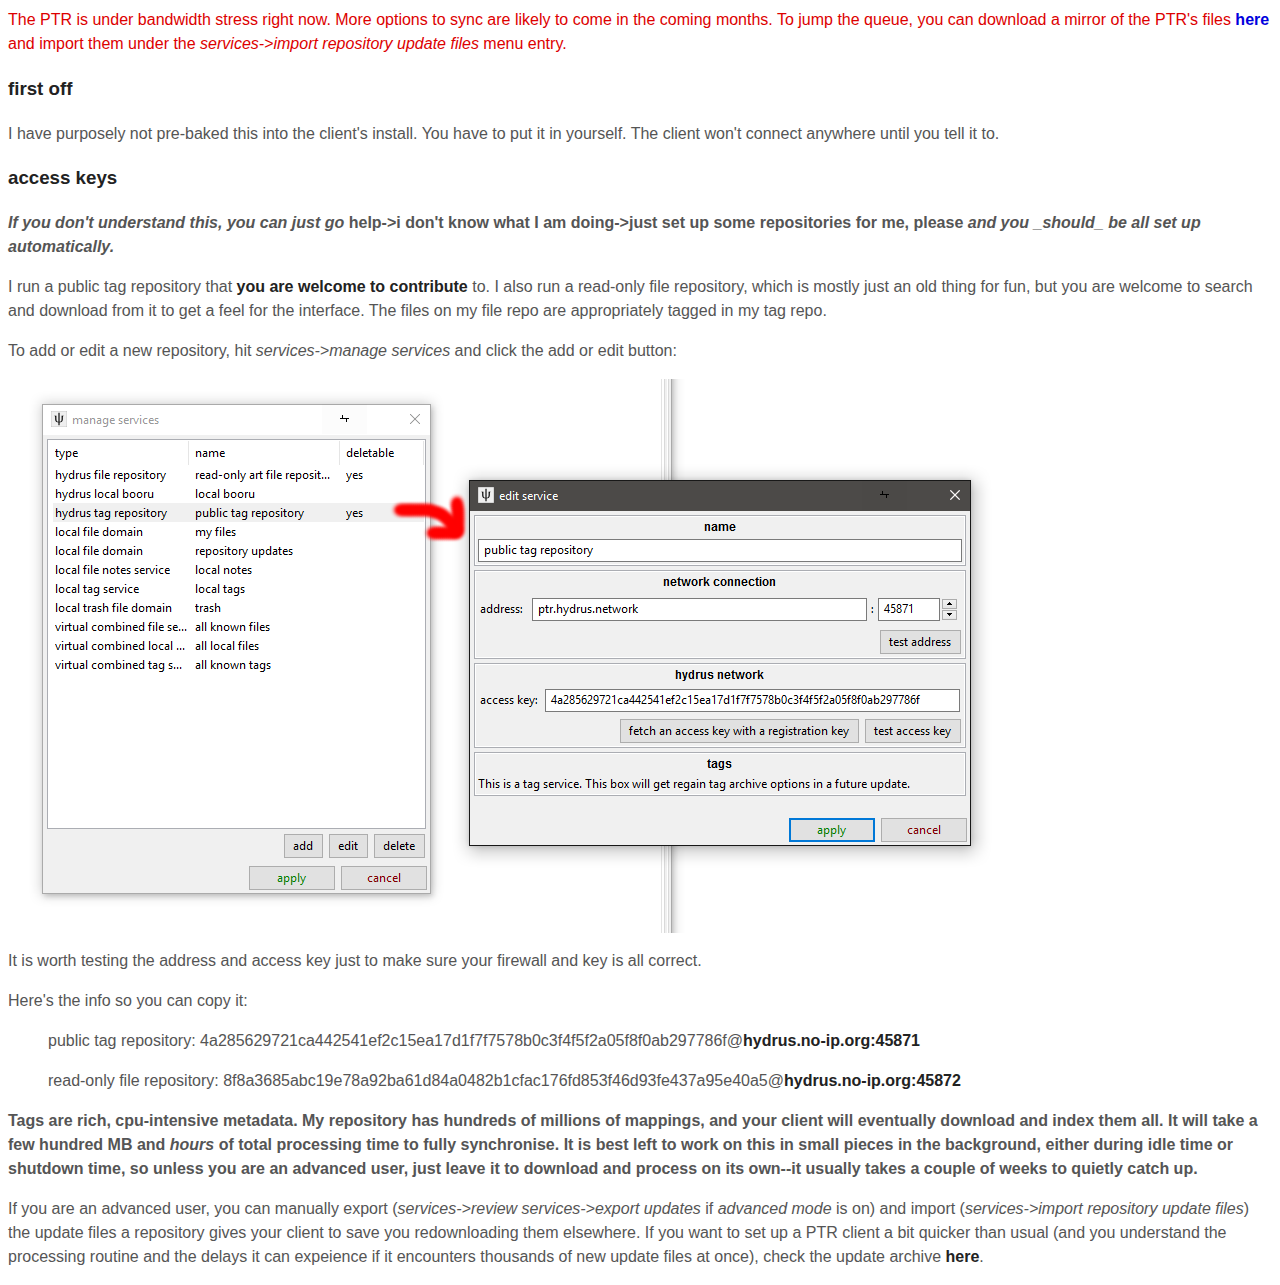
<file: help/access_keys.html>
<html>
	<head>
		<title>access keys</title>
		<link href="hydrus.ico" rel="shortcut icon" />
		<link href="style.css" rel="stylesheet" type="text/css" />
	</head>
	<body>
		<div class="content">
			<p class="warning">The PTR is under bandwidth stress right now. More options to sync are likely to come in the coming months. To jump the queue, you can download a mirror of the PTR's files <a href="https://cuddlebear92.github.io/Quicksync/#two">here</a> and import them under the <i>services->import repository update files</i> menu entry.</p>
			<h3>first off</h3>
			<p>I have purposely not pre-baked this into the client's install. You have to put it in yourself. The client won't connect anywhere until you tell it to.</p>
			<h3>access keys</h3>
			<p><b><i>If you don't understand this, you can just go </i>help->i don't know what I am doing->just set up some repositories for me, please<i> and you _should_ be all set up automatically.</i></b></p>
			<p>I run a public tag repository that <a href="tagging_schema.html">you are welcome to contribute</a> to. I also run a read-only file repository, which is mostly just an old thing for fun, but you are welcome to search and download from it to get a feel for the interface. The files on my file repo are appropriately tagged in my tag repo.</p>
			<p>To add or edit a new repository, hit <i>services->manage services</i> and click the add or edit button:</p>
			<p><img src="edit_repos_public_tag_repo.png" /></p>
			<p>It is worth testing the address and access key just to make sure your firewall and key is all correct.</p>
			<p>Here's the info so you can copy it:</p>
			<ul>
				<li>public tag repository: 4a285629721ca442541ef2c15ea17d1f7f7578b0c3f4f5f2a05f8f0ab297786f@<a href="https://hydrus.no-ip.org:45871">hydrus.no-ip.org:45871</a></li>
				<li>read-only file repository: 8f8a3685abc19e78a92ba61d84a0482b1cfac176fd853f46d93fe437a95e40a5@<a href="https://hydrus.no-ip.org:45872">hydrus.no-ip.org:45872</a></li>
			</ul>
			<p><b>Tags are rich, cpu-intensive metadata. My repository has hundreds of millions of mappings, and your client will eventually download and index them all. It will take a few hundred MB and <i>hours</i> of total processing time to fully synchronise. It is best left to work on this in small pieces in the background, either during idle time or shutdown time, so unless you are an advanced user, just leave it to download and process on its own--it usually takes a couple of weeks to quietly catch up.</b></p>
			<p>If you are an advanced user, you can manually export (<i>services->review services->export updates</i> if <i>advanced mode</i> is on) and import (<i>services->import repository update files</i>) the update files a repository gives your client to save you redownloading them elsewhere. If you want to set up a PTR client a bit quicker than usual (and you understand the processing routine and the delays it can expeience if it encounters thousands of new update files at once), check the update archive <a href="https://cuddlebear92.github.io/Quicksync/">here</a>.</p>
		</div>
	</body>
</html>
</file>
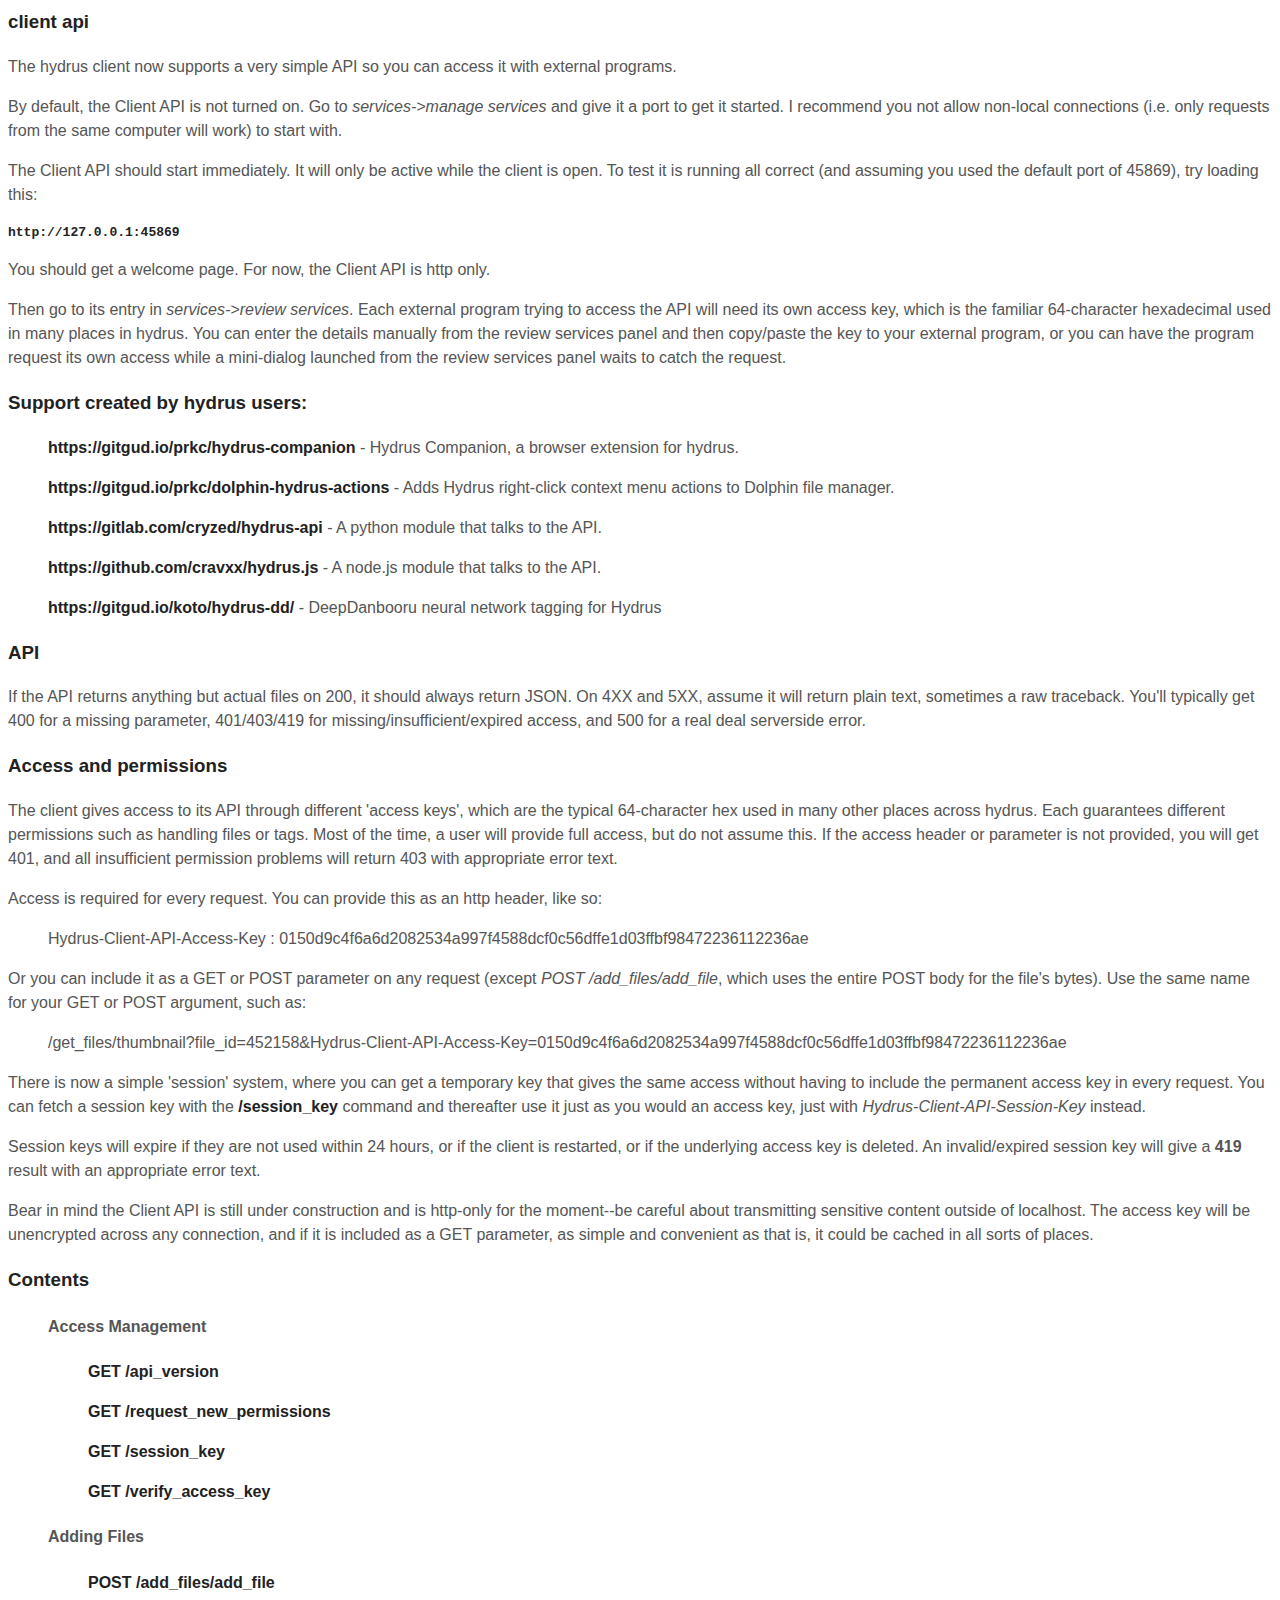
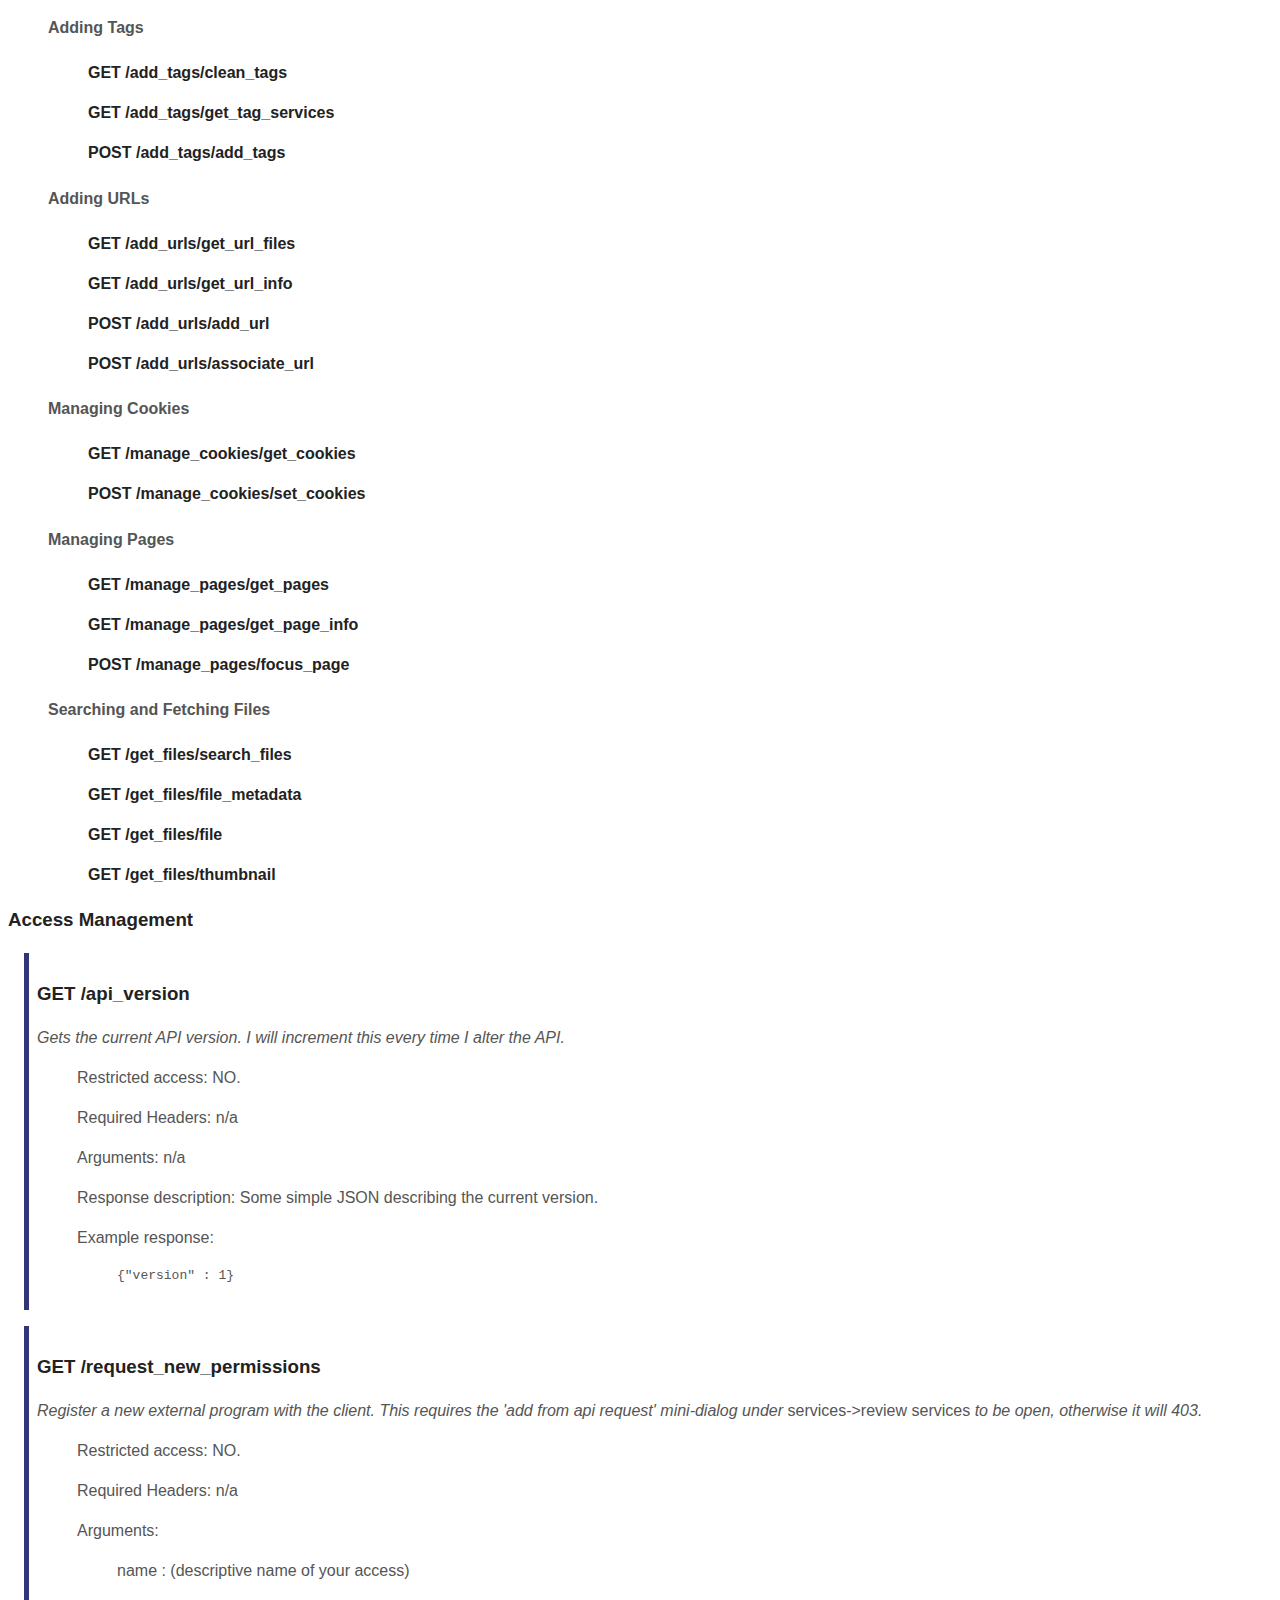
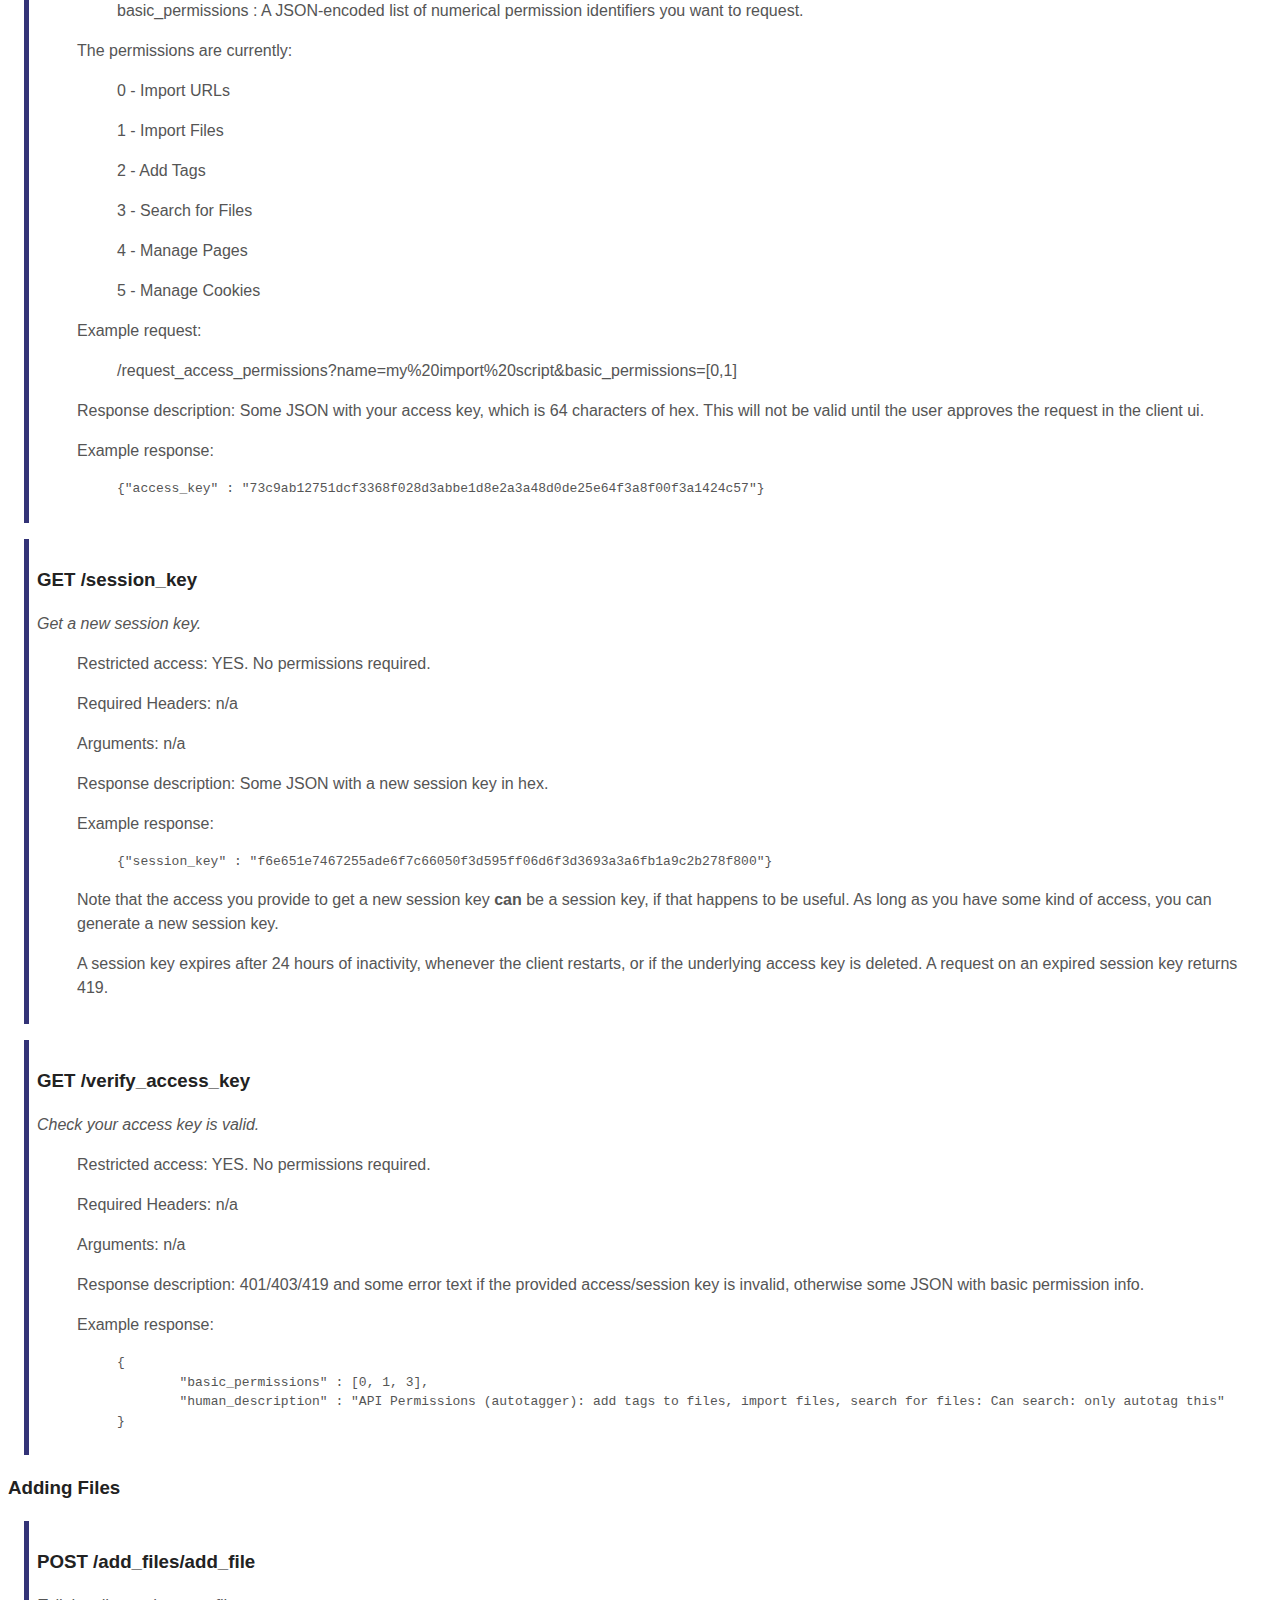
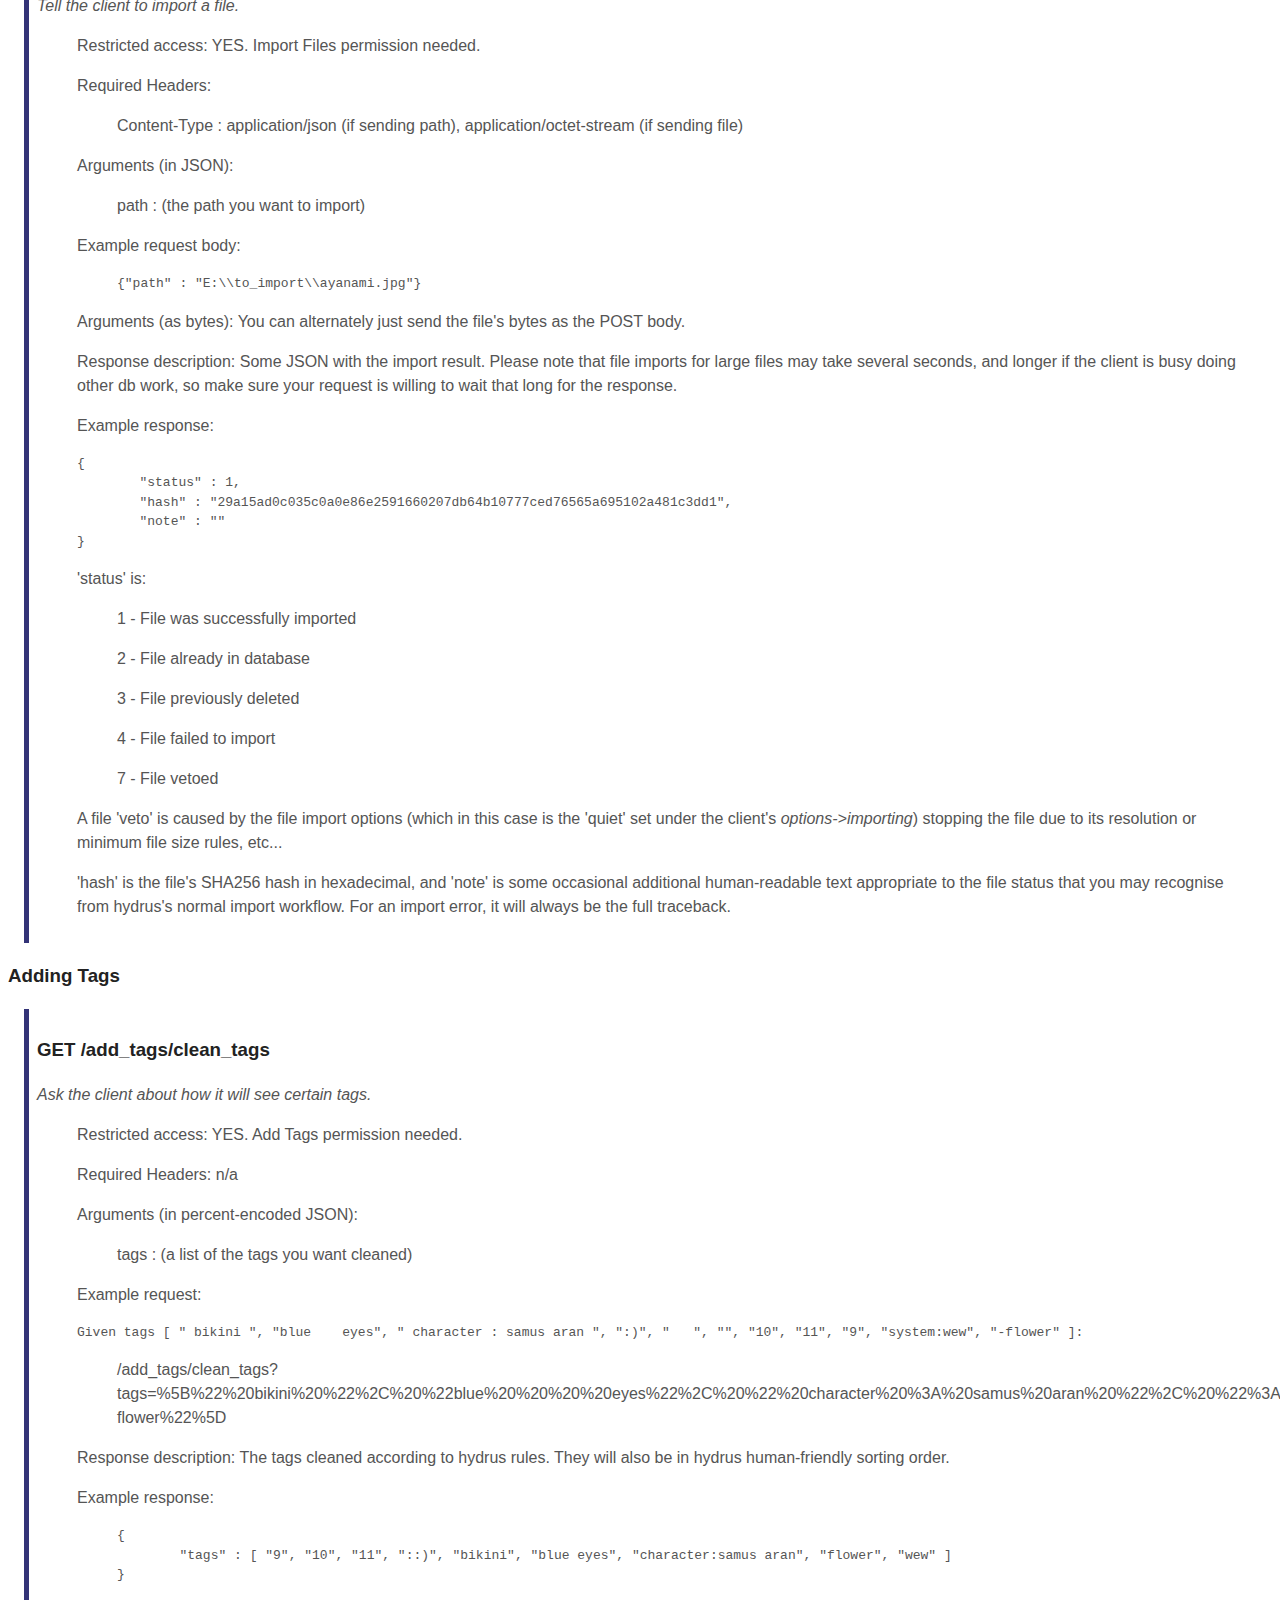
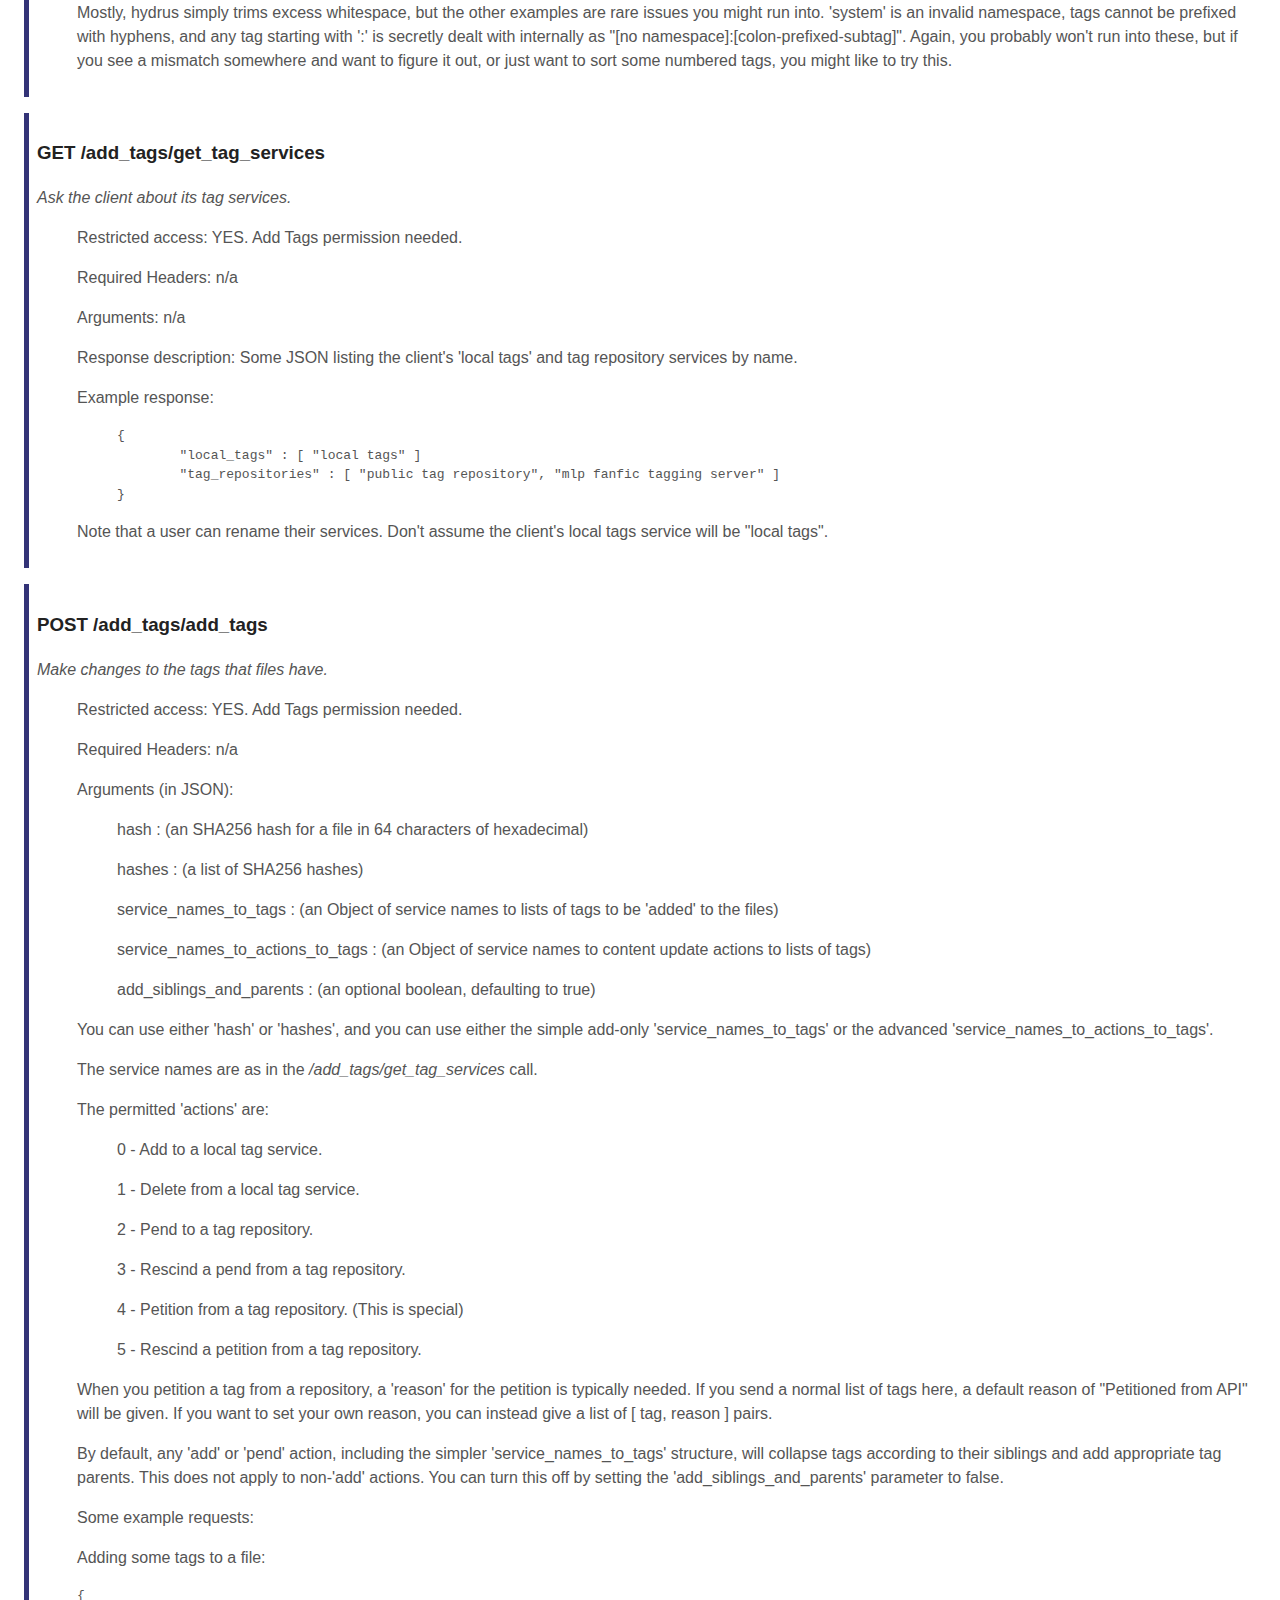
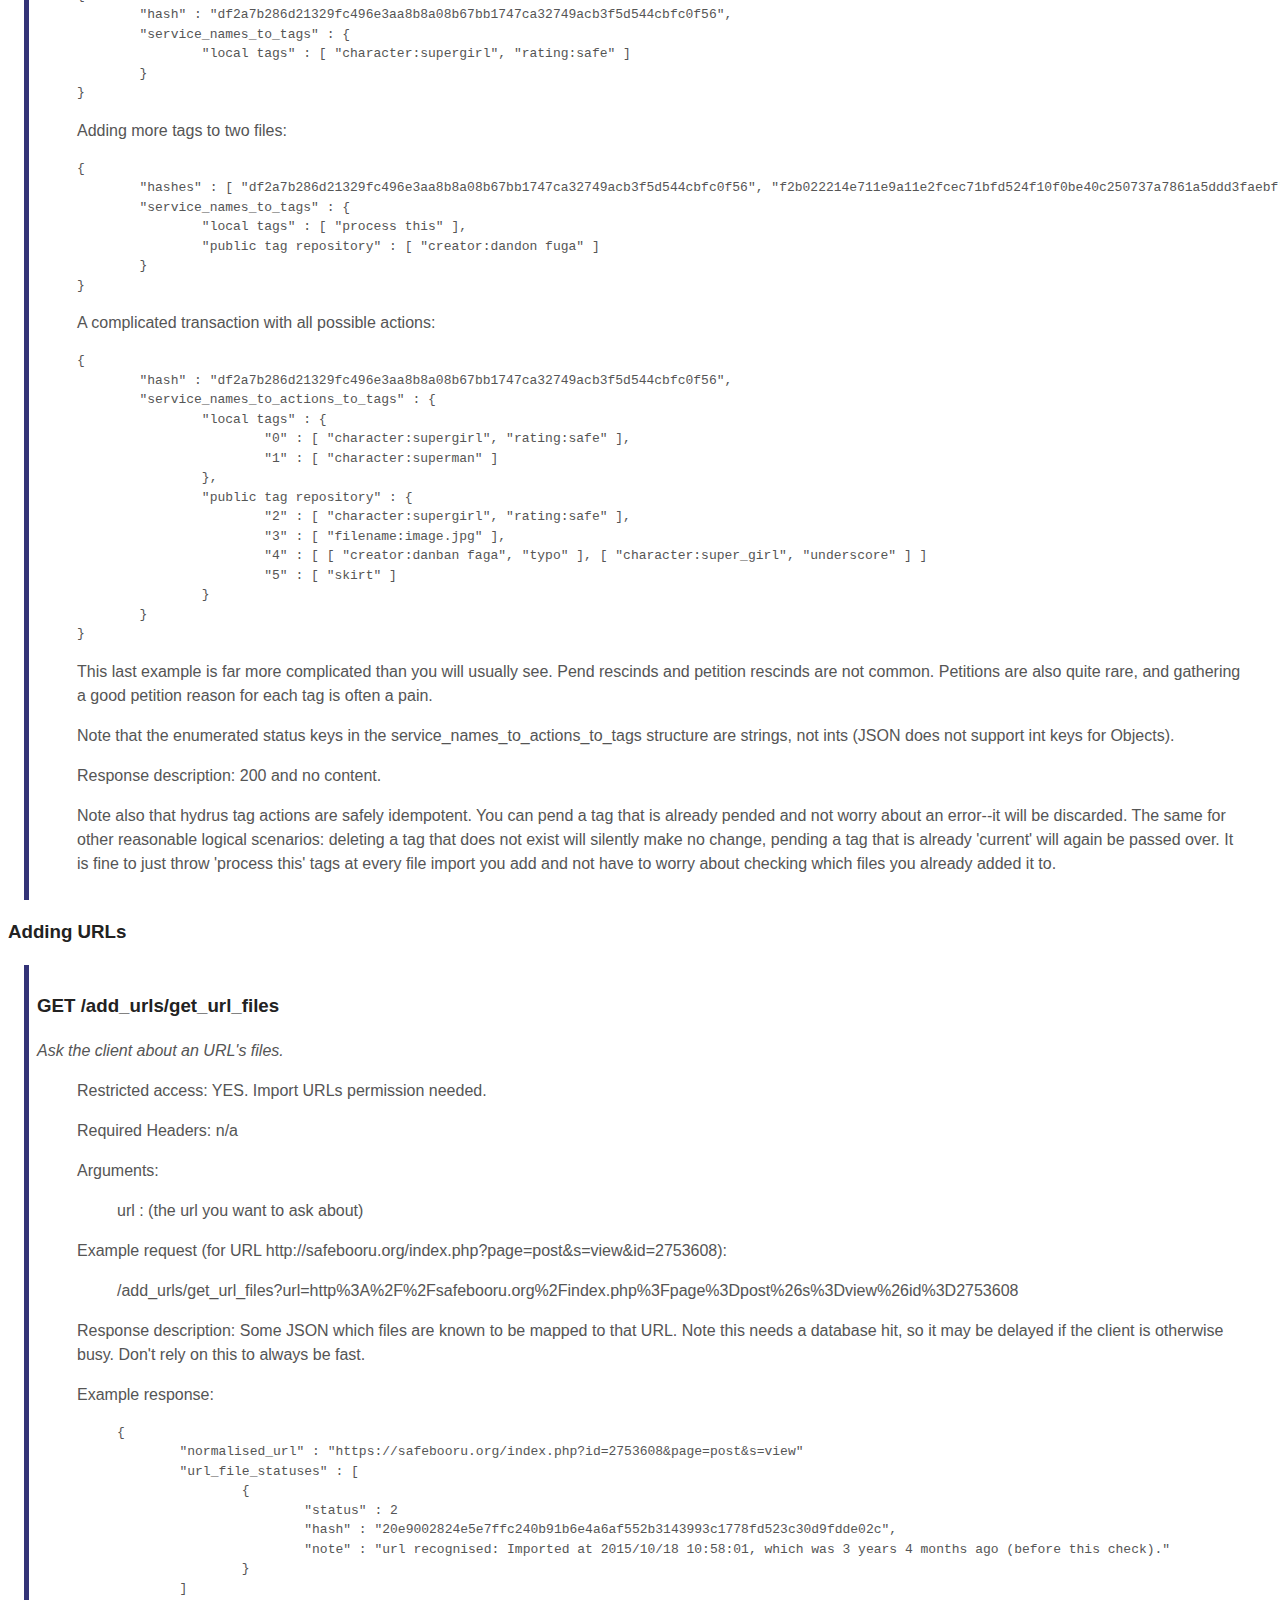
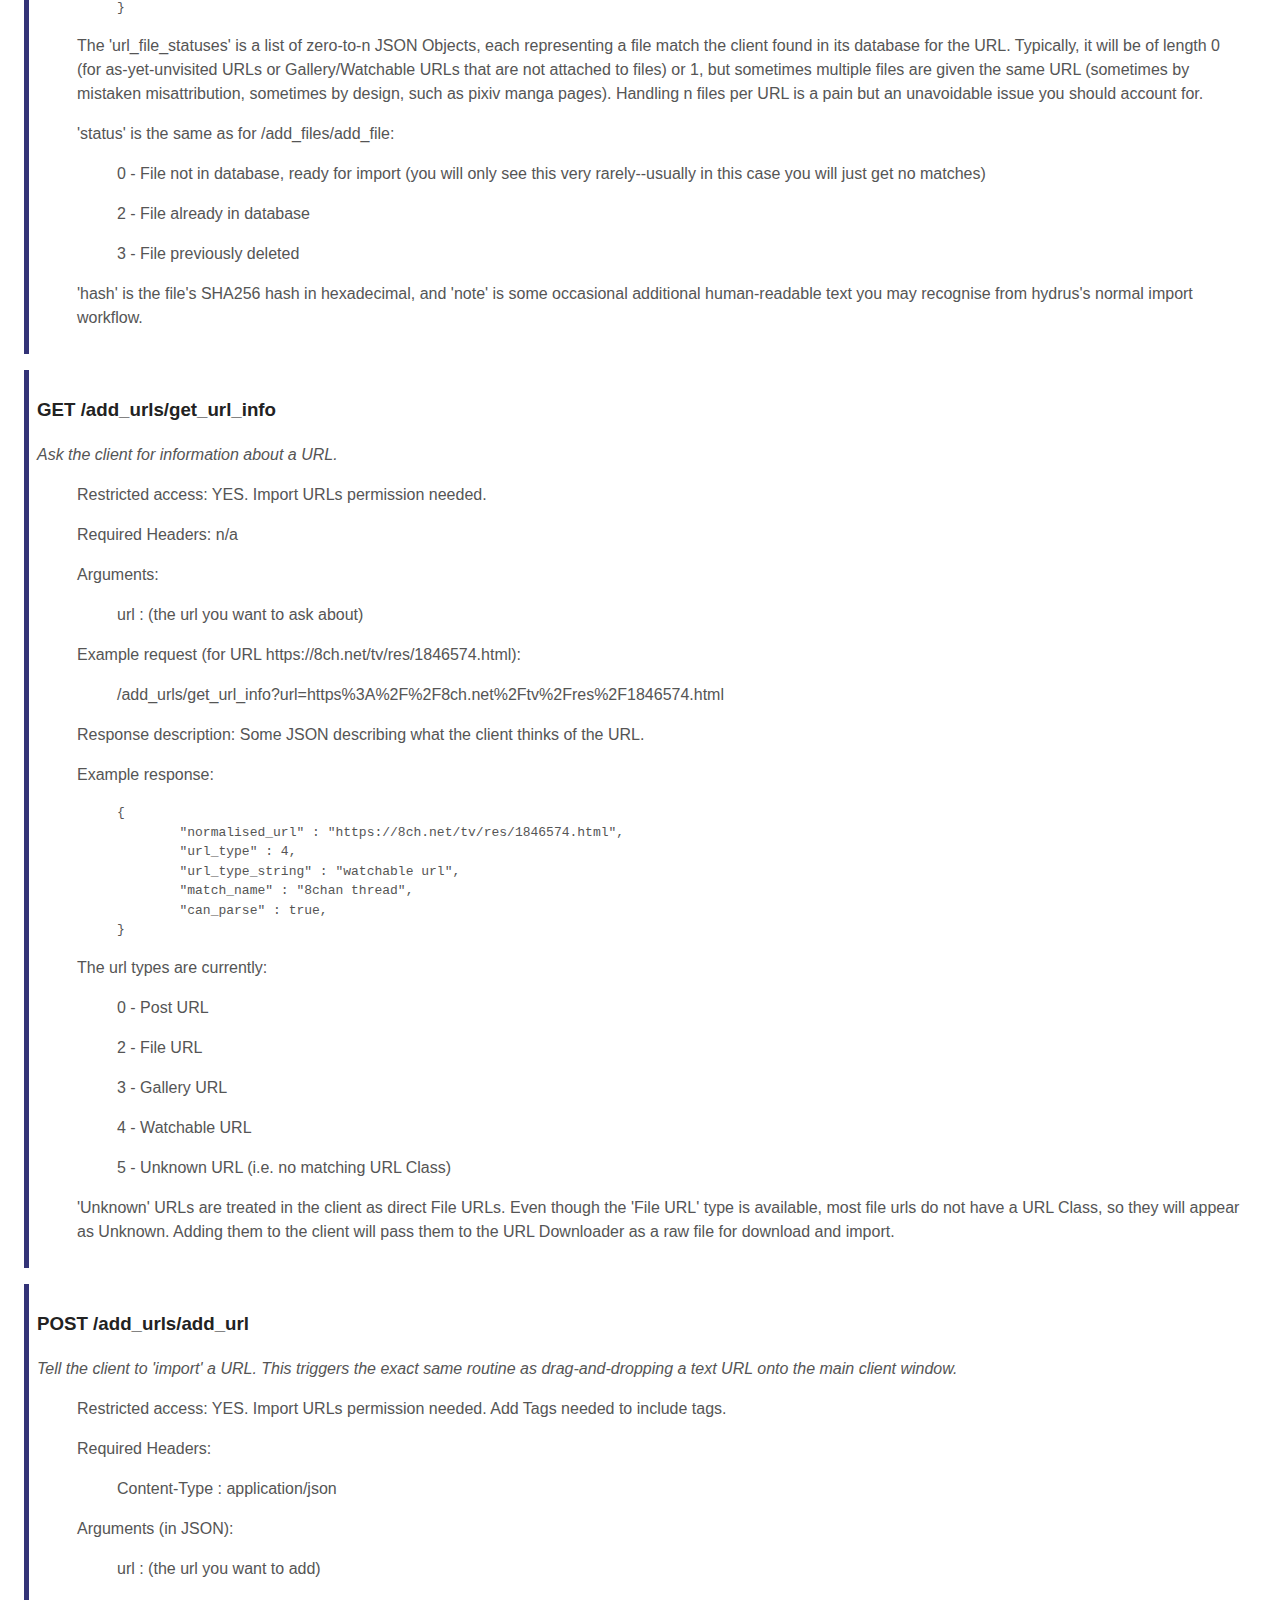
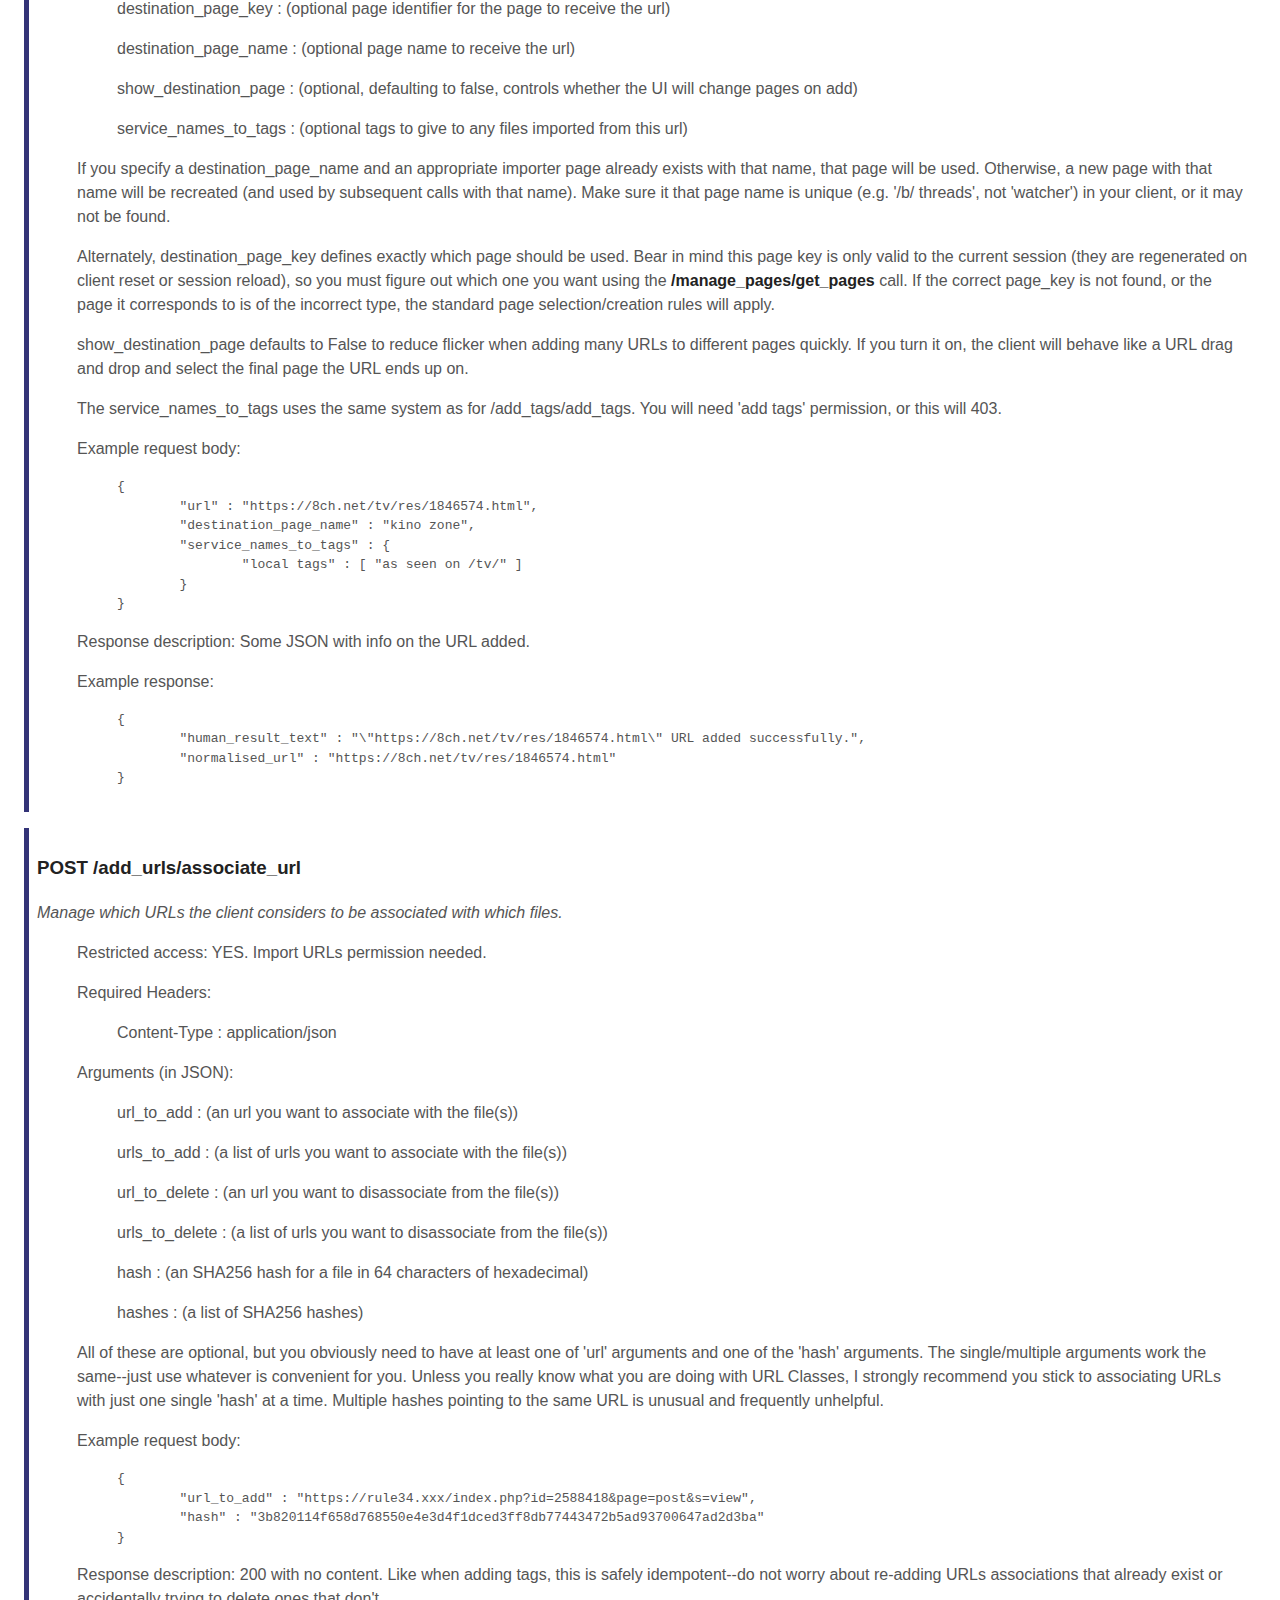
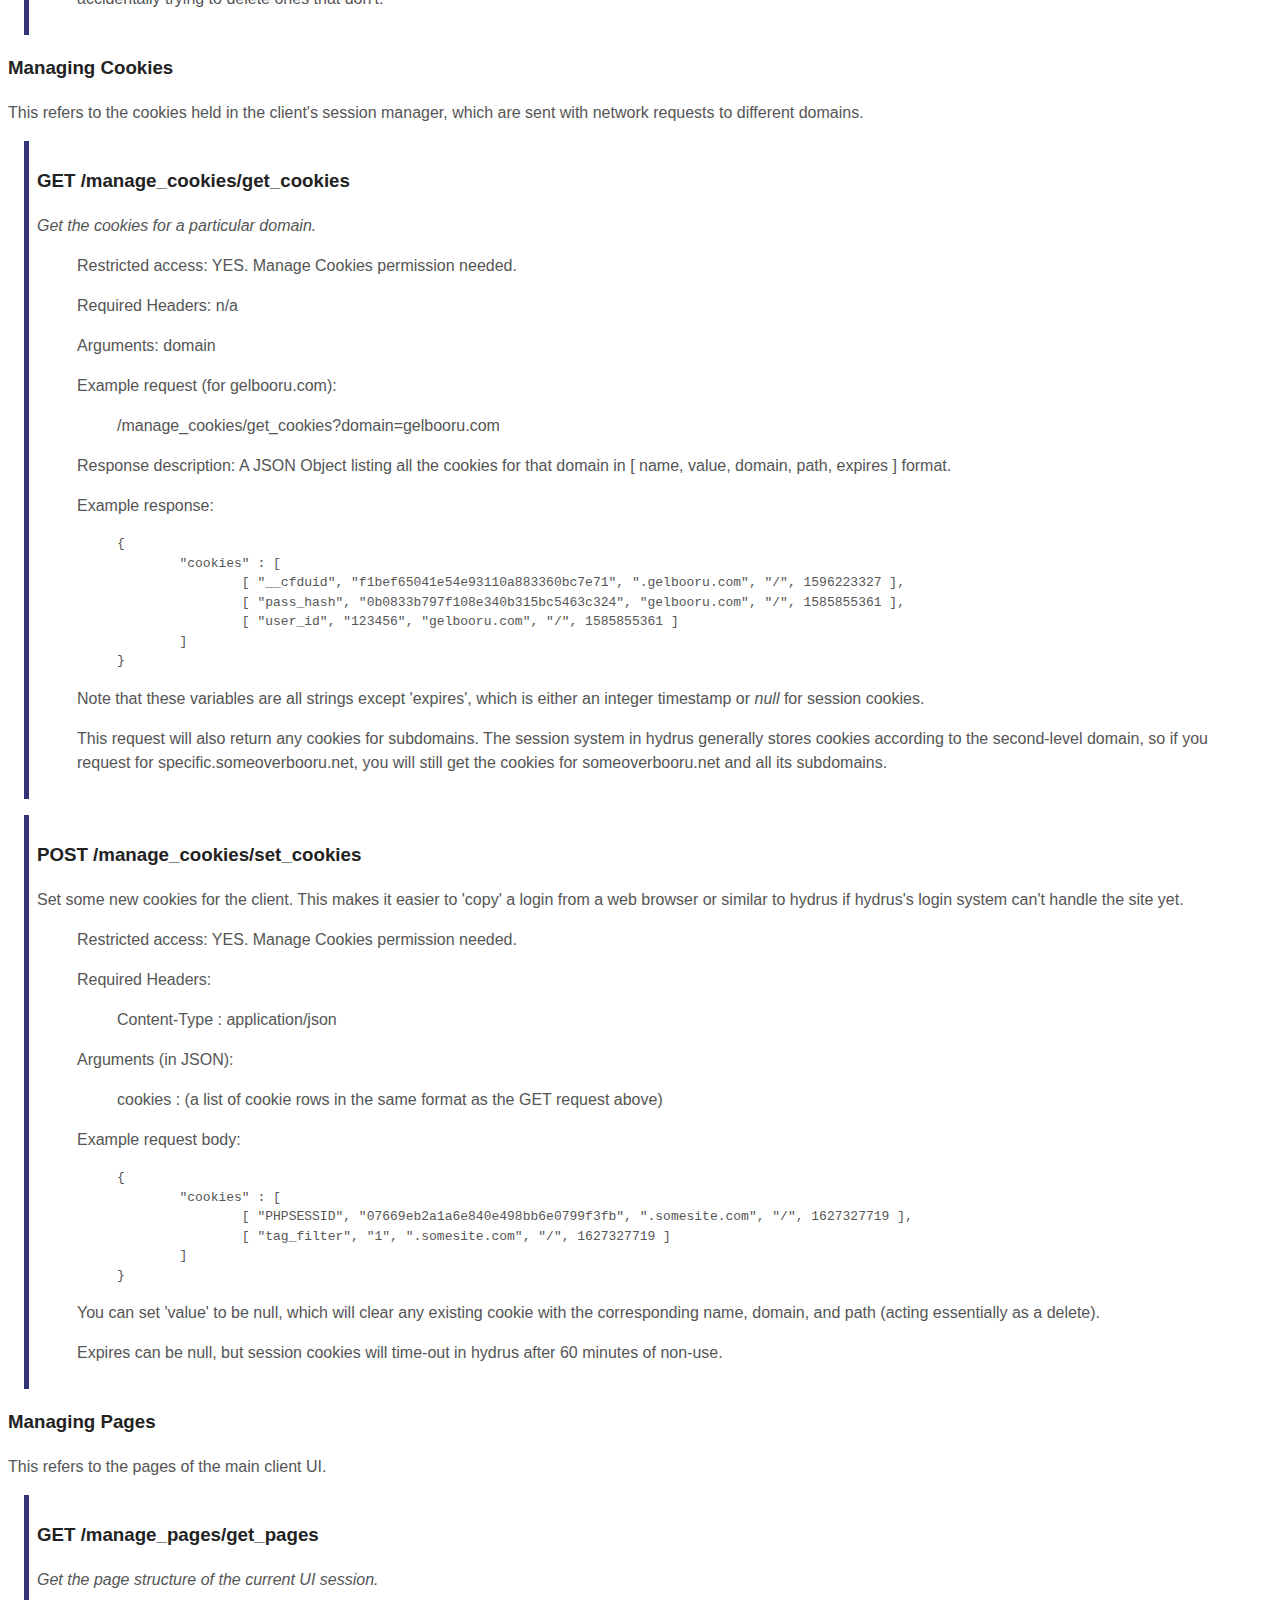
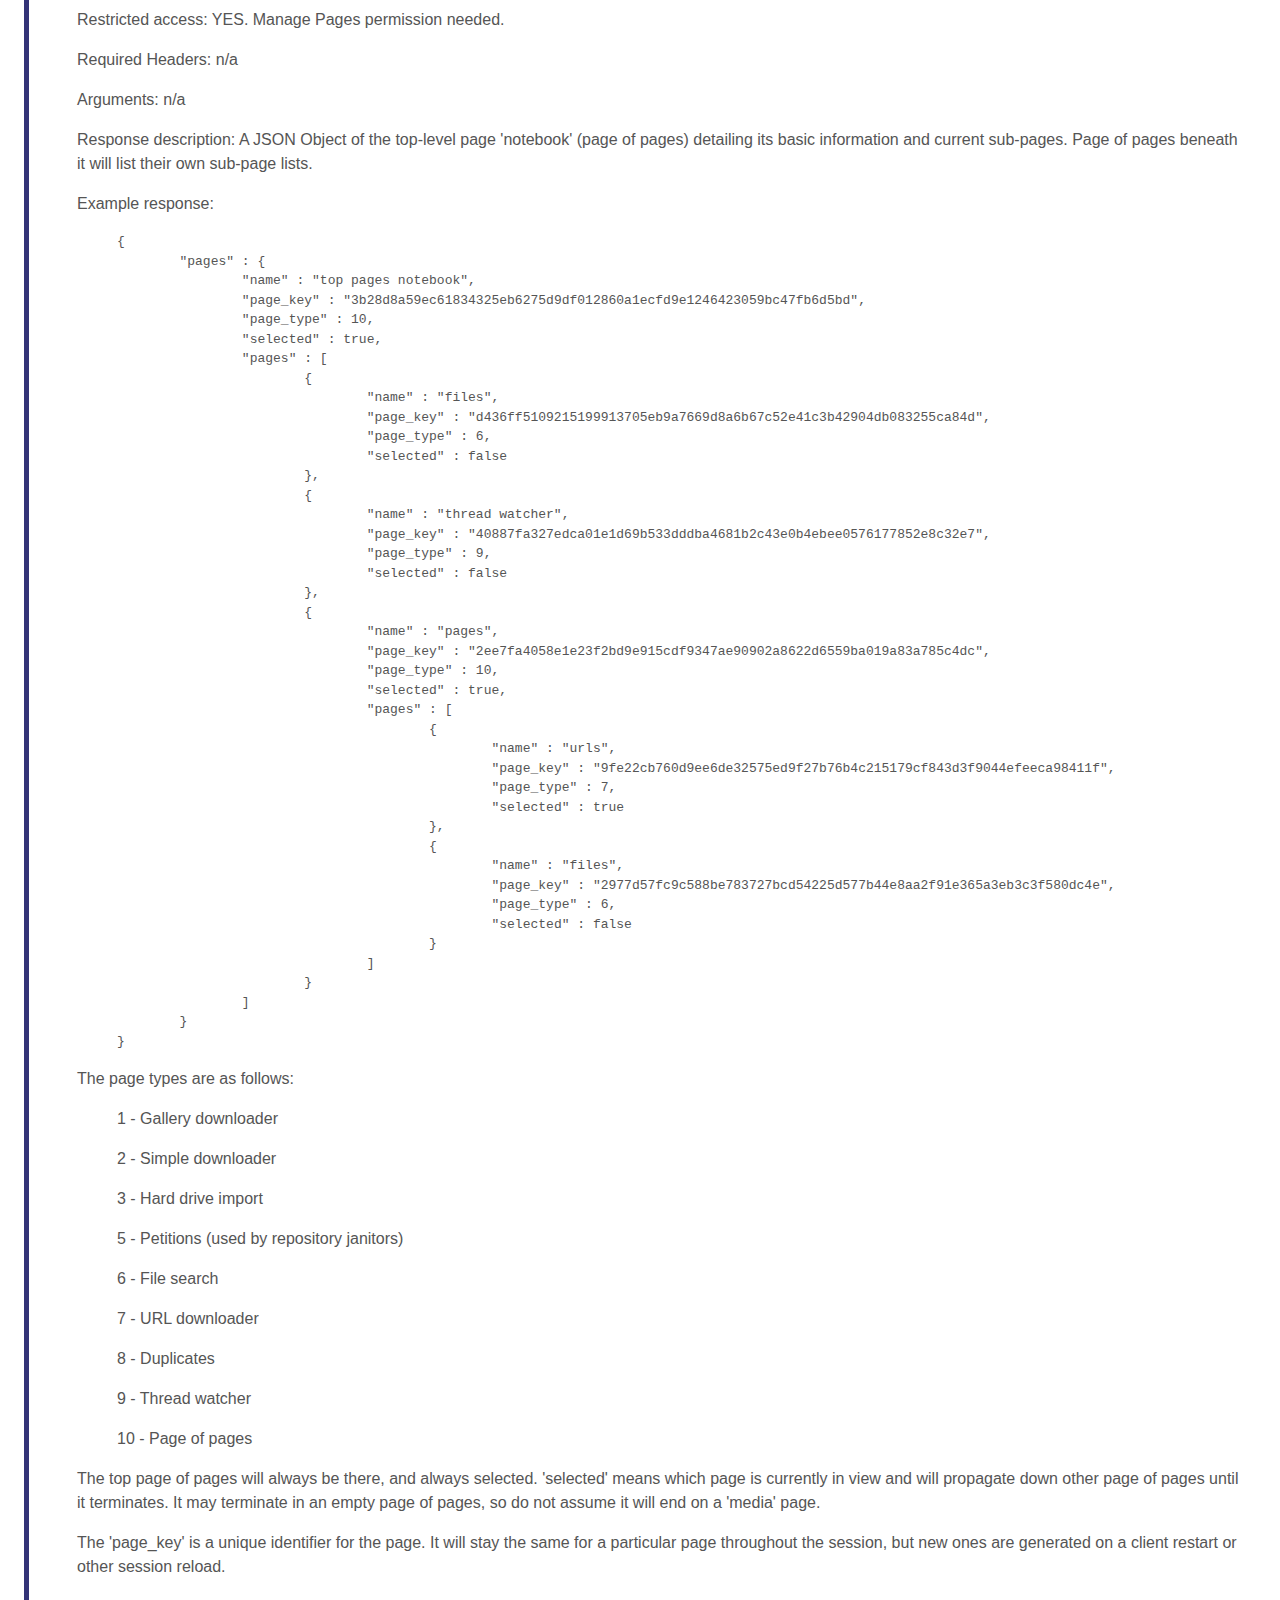
<file: help/client_api.html>
<html>
	<head>
		<title>client api</title>
		<link href="hydrus.ico" rel="shortcut icon" />
		<link href="style.css" rel="stylesheet" type="text/css" />
	</head>
	<body>
		<div class="content">
			<h3>client api</h3>
			<p>The hydrus client now supports a very simple API so you can access it with external programs.</p>
			<p>By default, the Client API is not turned on. Go to <i>services->manage services</i> and give it a port to get it started. I recommend you not allow non-local connections (i.e. only requests from the same computer will work) to start with.</p>
			<p>The Client API should start immediately. It will only be active while the client is open. To test it is running all correct (and assuming you used the default port of 45869), try loading this:</p>
			<a href="http://127.0.0.1:45869"><pre>http://127.0.0.1:45869</pre></a>
			<p>You should get a welcome page. For now, the Client API is http only.</p>
			<p>Then go to its entry in <i>services->review services</i>. Each external program trying to access the API will need its own access key, which is the familiar 64-character hexadecimal used in many places in hydrus. You can enter the details manually from the review services panel and then copy/paste the key to your external program, or you can have the program request its own access while a mini-dialog launched from the review services panel waits to catch the request.</p>
			<h3>Support created by hydrus users:</h3>
			<ul>
				<li><a href="https://gitgud.io/prkc/hydrus-companion">https://gitgud.io/prkc/hydrus-companion</a> - Hydrus Companion, a browser extension for hydrus.</li>
				<li><a href="https://gitgud.io/prkc/dolphin-hydrus-actions">https://gitgud.io/prkc/dolphin-hydrus-actions</a> - Adds Hydrus right-click context menu actions to Dolphin file manager.</li>
				<li><a href="https://gitlab.com/cryzed/hydrus-api">https://gitlab.com/cryzed/hydrus-api</a> - A python module that talks to the API.</li>
				<li><a href="https://github.com/cravxx/hydrus.js">https://github.com/cravxx/hydrus.js</a> - A node.js module that talks to the API.</li>
				<li><a href="https://gitgud.io/koto/hydrus-dd/">https://gitgud.io/koto/hydrus-dd/</a> - DeepDanbooru neural network tagging for Hydrus</li>
			</ul>
			<h3>API</h3>
			<p>If the API returns anything but actual files on 200, it should always return JSON. On 4XX and 5XX, assume it will return plain text, sometimes a raw traceback. You'll typically get 400 for a missing parameter, 401/403/419 for missing/insufficient/expired access, and 500 for a real deal serverside error.</p>
			<h3>Access and permissions</h3>
			<p>The client gives access to its API through different 'access keys', which are the typical 64-character hex used in many other places across hydrus. Each guarantees different permissions such as handling files or tags. Most of the time, a user will provide full access, but do not assume this. If the access header or parameter is not provided, you will get 401, and all insufficient permission problems will return 403 with appropriate error text.</p>
			<p>Access is required for every request. You can provide this as an http header, like so:</p>
			<ul>
				<li><p>Hydrus-Client-API-Access-Key : 0150d9c4f6a6d2082534a997f4588dcf0c56dffe1d03ffbf98472236112236ae</p></li>
			</ul>
			<p>Or you can include it as a GET or POST parameter on any request (except <i>POST /add_files/add_file</i>, which uses the entire POST body for the file's bytes). Use the same name for your GET or POST argument, such as:</p>
			<ul>
				<li><p>/get_files/thumbnail?file_id=452158&Hydrus-Client-API-Access-Key=0150d9c4f6a6d2082534a997f4588dcf0c56dffe1d03ffbf98472236112236ae</p></li>
			</ul>
			<p>There is now a simple 'session' system, where you can get a temporary key that gives the same access without having to include the permanent access key in every request. You can fetch a session key with the <a href="#session_key">/session_key</a> command and thereafter use it just as you would an access key, just with <i>Hydrus-Client-API-Session-Key</i> instead.</p>
			<p>Session keys will expire if they are not used within 24 hours, or if the client is restarted, or if the underlying access key is deleted. An invalid/expired session key will give a <b>419</b> result with an appropriate error text.</p>
			<p>Bear in mind the Client API is still under construction and is http-only for the moment--be careful about transmitting sensitive content outside of localhost. The access key will be unencrypted across any connection, and if it is included as a GET parameter, as simple and convenient as that is, it could be cached in all sorts of places.</p>
			<h3>Contents</h3>
			<ul>
				<li>
					<h4>Access Management</h4>
					<ul>
						<li><a href="#api_version">GET /api_version</a></li>
						<li><a href="#request_new_permissions">GET /request_new_permissions</a></li>
						<li><a href="#session_key">GET /session_key</a></li>
						<li><a href="#verify_access_key">GET /verify_access_key</a></li>
					</ul>
					<h4>Adding Files</h4>
					<ul>
						<li><a href="#add_files_add_file">POST /add_files/add_file</a></li>
					</ul>
					<h4>Adding Tags</h4>
					<ul>
						<li><a href="#add_tags_clean_tags">GET /add_tags/clean_tags</a></li>
						<li><a href="#add_tags_get_tag_services">GET /add_tags/get_tag_services</a></li>
						<li><a href="#add_tags_add_tags">POST /add_tags/add_tags</a></li>
					</ul>
					<h4>Adding URLs</h4>
					<ul>
						<li><a href="#add_urls_get_url_files">GET /add_urls/get_url_files</a></li>
						<li><a href="#add_urls_get_url_info">GET /add_urls/get_url_info</a></li>
						<li><a href="#add_urls_add_url">POST /add_urls/add_url</a></li>
						<li><a href="#add_urls_associate_url">POST /add_urls/associate_url</a></li>
					</ul>
					<h4>Managing Cookies</h4>
					<ul>
						<li><a href="#manage_cookies_get_cookies">GET /manage_cookies/get_cookies</a></li>
						<li><a href="#manage_cookies_set_cookies">POST /manage_cookies/set_cookies</a></li>
					</ul>
					<h4>Managing Pages</h4>
					<ul>
						<li><a href="#manage_pages_get_pages">GET /manage_pages/get_pages</a></li>
						<li><a href="#manage_pages_get_page_info">GET /manage_pages/get_page_info</a></li>
						<li><a href="#manage_pages_focus_page">POST /manage_pages/focus_page</a></li>
					</ul>
					<h4>Searching and Fetching Files</h4>
					<ul>
						<li><a href="#get_files_search_files">GET /get_files/search_files</a></li>
						<li><a href="#get_files_file_metadata">GET /get_files/file_metadata</a></li>
						<li><a href="#get_files_file">GET /get_files/file</a></li>
						<li><a href="#get_files_thumbnail">GET /get_files/thumbnail</a></li>
					</ul>
			</ul>
			<h3>Access Management</h3>
			<div class="apiborder" id="api_version">
				<h3><b>GET /api_version</b></h3>
				<p><i>Gets the current API version. I will increment this every time I alter the API.</i></p>
				<ul>
					<li><p>Restricted access: NO.</p></li>
					<li><p>Required Headers: n/a</p></li>
					<li><p>Arguments: n/a</p></li>
					<li><p>Response description: Some simple JSON describing the current version.</p></li>
					<li>
						<p>Example response:</p>
						<ul>
							<li><pre>{"version" : 1}</pre></li>
						</ul>
					</li>
				</ul>
			</div>
			<div class="apiborder" id="request_new_permissions">
				<h3><b>GET /request_new_permissions</b></h3>
				<p><i>Register a new external program with the client. This requires the 'add from api request' mini-dialog under </i>services->review services<i> to be open, otherwise it will 403.</i></p>
				<ul>
					<li><p>Restricted access: NO.</p></li>
					<li><p>Required Headers: n/a</p></li>
					<li>
						<p>Arguments:</p>
						<ul>
							<li>name : (descriptive name of your access)</li>
							<li>basic_permissions : A JSON-encoded list of numerical permission identifiers you want to request.</li>
						</ul>
					</li>
					<li>
						<p>The permissions are currently:</p>
						<ul>
							<li>0 - Import URLs</li>
							<li>1 - Import Files</li>
							<li>2 - Add Tags</li>
							<li>3 - Search for Files</li>
							<li>4 - Manage Pages</li>
							<li>5 - Manage Cookies</li>
						</ul>
					</li>
					<li>
						<p>Example request:</p>
						<ul>
							<li><p>/request_access_permissions?name=my%20import%20script&basic_permissions=[0,1]</p></li>
						</ul>
					</li>
					<li><p>Response description: Some JSON with your access key, which is 64 characters of hex. This will not be valid until the user approves the request in the client ui.</p></li>
					<li>
						<p>Example response:</p>
						<ul>
							<li><pre>{"access_key" : "73c9ab12751dcf3368f028d3abbe1d8e2a3a48d0de25e64f3a8f00f3a1424c57"}</pre></li>
						</ul>
					</li>
				</ul>
			</div>
			<div class="apiborder" id="session_key">
				<h3><b>GET /session_key</b></h3>
				<p><i>Get a new session key.</i></p>
				<ul>
					<li><p>Restricted access: YES. No permissions required.</p></li>
					<li><p>Required Headers: n/a</p></li>
					<li><p>Arguments: n/a</p></li>
					<li><p>Response description: Some JSON with a new session key in hex.</p></li>
					<li>
						<p>Example response:</p>
						<ul>
							<li>
<pre>{"session_key" : "f6e651e7467255ade6f7c66050f3d595ff06d6f3d3693a3a6fb1a9c2b278f800"}</pre>
							</li>
						</ul>
					</li>
					<li>
						<p>Note that the access you provide to get a new session key <b>can</b> be a session key, if that happens to be useful. As long as you have some kind of access, you can generate a new session key.</p>
						<p>A session key expires after 24 hours of inactivity, whenever the client restarts, or if the underlying access key is deleted. A request on an expired session key returns 419.</p>
					</li>
				</ul>
			</div>
			<div class="apiborder" id="verify_access_key">
				<h3><b>GET /verify_access_key</b></h3>
				<p><i>Check your access key is valid.</i></p>
				<ul>
					<li><p>Restricted access: YES. No permissions required.</p></li>
					<li><p>Required Headers: n/a</p></li>
					<li><p>Arguments: n/a</p></li>
					<li><p>Response description: 401/403/419 and some error text if the provided access/session key is invalid, otherwise some JSON with basic permission info.</p></li>
					<li>
						<p>Example response:</p>
						<ul>
							<li>
<pre>{
	"basic_permissions" : [0, 1, 3],
	"human_description" : "API Permissions (autotagger): add tags to files, import files, search for files: Can search: only autotag this"
}</pre>
							</li>
						</ul>
					</li>
				</ul>
			</div>
			<h3>Adding Files</h3>
			<div class="apiborder" id="add_files_add_file">
				<h3><b>POST /add_files/add_file</b></h3>
				<p><i>Tell the client to import a file.</i></p>
				<ul>
					<li><p>Restricted access: YES. Import Files permission needed.</p></li>
					<li>
						<p>Required Headers:</p>
						<ul>
							<li>Content-Type : application/json (if sending path), application/octet-stream (if sending file)</li>
						</ul>
					</li>
					<li><p>Arguments (in JSON):</p></li>
					<blockquote>path : (the path you want to import)</blockquote>
					<li>
						<p>Example request body:</p>
						<blockquote><pre>{"path" : "E:\\to_import\\ayanami.jpg"}</pre></blockquote>
					</li>
					<li><p>Arguments (as bytes): You can alternately just send the file's bytes as the POST body.</p></li>
					<li><p>Response description: Some JSON with the import result. Please note that file imports for large files may take several seconds, and longer if the client is busy doing other db work, so make sure your request is willing to wait that long for the response.</p></li>
					<li>
						<p>Example response:</p>
<pre>{
	"status" : 1,
	"hash" : "29a15ad0c035c0a0e86e2591660207db64b10777ced76565a695102a481c3dd1",
	"note" : ""
}</pre>
						<p>'status' is:</p>
						<ul>
							<li>1 - File was successfully imported</li>
							<li>2 - File already in database</li>
							<li>3 - File previously deleted</li>
							<li>4 - File failed to import</li>
							<li>7 - File vetoed</li>
						</ul>
						<p>A file 'veto' is caused by the file import options (which in this case is the 'quiet' set under the client's <i>options->importing</i>) stopping the file due to its resolution or minimum file size rules, etc...</p>
						<p>'hash' is the file's SHA256 hash in hexadecimal, and 'note' is some occasional additional human-readable text appropriate to the file status that you may recognise from hydrus's normal import workflow. For an import error, it will always be the full traceback.</p>
					</li>
				</ul>
			</div>
			<h3>Adding Tags</h3>
			<div class="apiborder" id="add_tags_clean_tags">
				<h3><b>GET /add_tags/clean_tags</b></h3>
				<p><i>Ask the client about how it will see certain tags.</i></p>
				<ul>
					<li><p>Restricted access: YES. Add Tags permission needed.</p></li>
					<li><p>Required Headers: n/a</p></li>
					<li><p>Arguments (in percent-encoded JSON):</p></li>
					<ul>
						<li>tags : (a list of the tags you want cleaned)</li>
					</ul>
					<li>
						<p>Example request:</p>
						<pre>Given tags [ " bikini ", "blue    eyes", " character : samus aran ", ":)", "   ", "", "10", "11", "9", "system:wew", "-flower" ]:</pre>
						<ul>
							<li><p>/add_tags/clean_tags?tags=%5B%22%20bikini%20%22%2C%20%22blue%20%20%20%20eyes%22%2C%20%22%20character%20%3A%20samus%20aran%20%22%2C%20%22%3A%29%22%2C%20%22%20%20%20%22%2C%20%22%22%2C%20%2210%22%2C%20%2211%22%2C%20%229%22%2C%20%22system%3Awew%22%2C%20%22-flower%22%5D</p></li>
						</ul>
					</li>
					<li>
						<p>Response description: The tags cleaned according to hydrus rules. They will also be in hydrus human-friendly sorting order.</p>
					</li>
					<li>
						<p>Example response:</p>
						<ul>
							<li>
<pre>{
	"tags" : [ "9", "10", "11", "::)", "bikini", "blue eyes", "character:samus aran", "flower", "wew" ]
}</pre>
							</li>
						</ul>
						<p>Mostly, hydrus simply trims excess whitespace, but the other examples are rare issues you might run into. 'system' is an invalid namespace, tags cannot be prefixed with hyphens, and any tag starting with ':' is secretly dealt with internally as "[no namespace]:[colon-prefixed-subtag]". Again, you probably won't run into these, but if you see a mismatch somewhere and want to figure it out, or just want to sort some numbered tags, you might like to try this.</p>
					</li>
				</ul>
			</div>
			<div class="apiborder" id="add_tags_get_tag_services">
				<h3><b>GET /add_tags/get_tag_services</b></h3>
				<p><i>Ask the client about its tag services.</i></p>
				<ul>
					<li><p>Restricted access: YES. Add Tags permission needed.</p></li>
					<li><p>Required Headers: n/a</p></li>
					<li><p>Arguments: n/a</p></li>
					<li>
						<p>Response description: Some JSON listing the client's 'local tags' and tag repository services by name.</p>
					</li>
					<li>
						<p>Example response:</p>
						<ul>
							<li>
<pre>{
	"local_tags" : [ "local tags" ]
	"tag_repositories" : [ "public tag repository", "mlp fanfic tagging server" ]
}</pre>
							</li>
						</ul>
						<p>Note that a user can rename their services. Don't assume the client's local tags service will be "local tags".</p>
					</li>
				</ul>
			</div>
			<div class="apiborder" id="add_tags_add_tags">
				<h3><b>POST /add_tags/add_tags</b></h3>
				<p><i>Make changes to the tags that files have.</i></p>
				<ul>
					<li><p>Restricted access: YES. Add Tags permission needed.</p></li>
					<li><p>Required Headers: n/a</p></li>
					<li><p>Arguments (in JSON):</p></li>
					<ul>
						<li>hash : (an SHA256 hash for a file in 64 characters of hexadecimal)</li>
						<li>hashes : (a list of SHA256 hashes)</li>
						<li>service_names_to_tags : (an Object of service names to lists of tags to be 'added' to the files)</li>
						<li>service_names_to_actions_to_tags : (an Object of service names to content update actions to lists of tags)</li>
						<li>add_siblings_and_parents : (an optional boolean, defaulting to true)</li>
					</ul>
					<p>You can use either 'hash' or 'hashes', and you can use either the simple add-only 'service_names_to_tags' or the advanced 'service_names_to_actions_to_tags'.</p>
					<p>The service names are as in the <i>/add_tags/get_tag_services</i> call.</p>
					<p>The permitted 'actions' are:</p>
					<ul>
						<li>0 - Add to a local tag service.</li>
						<li>1 - Delete from a local tag service.</li>
						<li>2 - Pend to a tag repository.</li>
						<li>3 - Rescind a pend from a tag repository.</li>
						<li>4 - Petition from a tag repository. (This is special)</li>
						<li>5 - Rescind a petition from a tag repository.</li>
					</ul>
					<p>When you petition a tag from a repository, a 'reason' for the petition is typically needed. If you send a normal list of tags here, a default reason of "Petitioned from API" will be given. If you want to set your own reason, you can instead give a list of [ tag, reason ] pairs.</p>
					<p>By default, any 'add' or 'pend' action, including the simpler 'service_names_to_tags' structure, will collapse tags according to their siblings and add appropriate tag parents. This does not apply to non-'add' actions. You can turn this off by setting the 'add_siblings_and_parents' parameter to false.</p>
					<p>Some example requests:</p>
					<p>Adding some tags to a file:</p>
<pre>{
	"hash" : "df2a7b286d21329fc496e3aa8b8a08b67bb1747ca32749acb3f5d544cbfc0f56",
	"service_names_to_tags" : {
		"local tags" : [ "character:supergirl", "rating:safe" ]
	}
}</pre>
					<p>Adding more tags to two files:</p>
<pre>{
	"hashes" : [ "df2a7b286d21329fc496e3aa8b8a08b67bb1747ca32749acb3f5d544cbfc0f56", "f2b022214e711e9a11e2fcec71bfd524f10f0be40c250737a7861a5ddd3faebf" ],
	"service_names_to_tags" : {
		"local tags" : [ "process this" ],
		"public tag repository" : [ "creator:dandon fuga" ]
	}
}</pre>
					<p>A complicated transaction with all possible actions:</p>
<pre>{
	"hash" : "df2a7b286d21329fc496e3aa8b8a08b67bb1747ca32749acb3f5d544cbfc0f56",
	"service_names_to_actions_to_tags" : {
		"local tags" : {
			"0" : [ "character:supergirl", "rating:safe" ],
			"1" : [ "character:superman" ]
		},
		"public tag repository" : {
			"2" : [ "character:supergirl", "rating:safe" ],
			"3" : [ "filename:image.jpg" ],
			"4" : [ [ "creator:danban faga", "typo" ], [ "character:super_girl", "underscore" ] ]
			"5" : [ "skirt" ]
		}
	}
}</pre>
					<p>This last example is far more complicated than you will usually see. Pend rescinds and petition rescinds are not common. Petitions are also quite rare, and gathering a good petition reason for each tag is often a pain.</p>
					<p>Note that the enumerated status keys in the service_names_to_actions_to_tags structure are strings, not ints (JSON does not support int keys for Objects).</p>
					<p>Response description: 200 and no content.</p>
					<p>Note also that hydrus tag actions are safely idempotent. You can pend a tag that is already pended and not worry about an error--it will be discarded. The same for other reasonable logical scenarios: deleting a tag that does not exist will silently make no change, pending a tag that is already 'current' will again be passed over. It is fine to just throw 'process this' tags at every file import you add and not have to worry about checking which files you already added it to.</p>
				</ul>
			</div>
			<h3>Adding URLs</h3>
			<div class="apiborder" id="add_urls_get_url_files">
				<h3><b>GET /add_urls/get_url_files</b></h3>
				<p><i>Ask the client about an URL's files.</i></p>
				<ul>
					<li><p>Restricted access: YES. Import URLs permission needed.</p></li>
					<li><p>Required Headers: n/a</p></li>
					<li>
						<p>Arguments:</p>
						<ul>
							<li>url : (the url you want to ask about)</li>
						</ul>
					</li>
					<li>
						<p>Example request (for URL http://safebooru.org/index.php?page=post&s=view&id=2753608):</p>
						<ul>
							<li><p>/add_urls/get_url_files?url=http%3A%2F%2Fsafebooru.org%2Findex.php%3Fpage%3Dpost%26s%3Dview%26id%3D2753608</p></li>
						</ul>
					</li>
					<li>
						<p>Response description: Some JSON which files are known to be mapped to that URL. Note this needs a database hit, so it may be delayed if the client is otherwise busy. Don't rely on this to always be fast.</p>
					</li>
					<li>
						<p>Example response:</p>
						<ul>
							<li>
<pre>{
	"normalised_url" : "https://safebooru.org/index.php?id=2753608&page=post&s=view"
	"url_file_statuses" : [
		{
			"status" : 2
			"hash" : "20e9002824e5e7ffc240b91b6e4a6af552b3143993c1778fd523c30d9fdde02c",
			"note" : "url recognised: Imported at 2015/10/18 10:58:01, which was 3 years 4 months ago (before this check)."
		}
	]
}</pre>
							</li>
						</ul>
						<p>The 'url_file_statuses' is a list of zero-to-n JSON Objects, each representing a file match the client found in its database for the URL. Typically, it will be of length 0 (for as-yet-unvisited URLs or Gallery/Watchable URLs that are not attached to files) or 1, but sometimes multiple files are given the same URL (sometimes by mistaken misattribution, sometimes by design, such as pixiv manga pages). Handling n files per URL is a pain but an unavoidable issue you should account for.</p>
						<p>'status' is the same as for /add_files/add_file:</p>
						<ul>
							<li>0 - File not in database, ready for import (you will only see this very rarely--usually in this case you will just get no matches)</li>
							<li>2 - File already in database</li>
							<li>3 - File previously deleted</li>
						</ul>
						<p>'hash' is the file's SHA256 hash in hexadecimal, and 'note' is some occasional additional human-readable text you may recognise from hydrus's normal import workflow.</p>
					</li>
				</ul>
			</div>
			<div class="apiborder" id="add_urls_get_url_info">
				<h3><b>GET /add_urls/get_url_info</b></h3>
				<p><i>Ask the client for information about a URL.</i></p>
				<ul>
					<li><p>Restricted access: YES. Import URLs permission needed.</p></li>
					<li><p>Required Headers: n/a</p></li>
					<li>
						<p>Arguments:</p>
						<ul>
							<li>url : (the url you want to ask about)</li>
						</ul>
					</li>
					<li>
						<p>Example request (for URL https://8ch.net/tv/res/1846574.html):</p>
						<ul>
							<li><p>/add_urls/get_url_info?url=https%3A%2F%2F8ch.net%2Ftv%2Fres%2F1846574.html</p></li>
						</ul>
					</li>
					<li>
						<p>Response description: Some JSON describing what the client thinks of the URL.</p>
					</li>
					<li>
						<p>Example response:</p>
						<ul>
							<li>
<pre>{
	"normalised_url" : "https://8ch.net/tv/res/1846574.html",
	"url_type" : 4,
	"url_type_string" : "watchable url",
	"match_name" : "8chan thread",
	"can_parse" : true,
}</pre>
							</li>
						</ul>
						<p>The url types are currently:</p>
						<ul>
							<li>0 - Post URL</li>
							<li>2 - File URL</li>
							<li>3 - Gallery URL</li>
							<li>4 - Watchable URL</li>
							<li>5 - Unknown URL (i.e. no matching URL Class)</li>
						</ul>
						<p>'Unknown' URLs are treated in the client as direct File URLs. Even though the 'File URL' type is available, most file urls do not have a URL Class, so they will appear as Unknown. Adding them to the client will pass them to the URL Downloader as a raw file for download and import.</p>
					</li>
				</ul>
			</div>
			<div class="apiborder" id="add_urls_add_url">
				<h3><b>POST /add_urls/add_url</b></h3>
				<p><i>Tell the client to 'import' a URL. This triggers the exact same routine as drag-and-dropping a text URL onto the main client window.</i></p>
				<ul>
					<li><p>Restricted access: YES. Import URLs permission needed. Add Tags needed to include tags.</p></li>
					<li>
						<p>Required Headers:</p>
						<ul>
							<li>Content-Type : application/json</li>
						</ul>
					</li>
					<li>
						<p>Arguments (in JSON):</p>
						<ul>
							<li>url : (the url you want to add)</li>
							<li>destination_page_key : (optional page identifier for the page to receive the url)</li>
							<li>destination_page_name : (optional page name to receive the url)</li>
							<li>show_destination_page : (optional, defaulting to false, controls whether the UI will change pages on add)</li>
							<li>service_names_to_tags : (optional tags to give to any files imported from this url)</li>
						</ul>
					</li>
					<p>If you specify a destination_page_name and an appropriate importer page already exists with that name, that page will be used. Otherwise, a new page with that name will be recreated (and used by subsequent calls with that name). Make sure it that page name is unique (e.g. '/b/ threads', not 'watcher') in your client, or it may not be found.</p>
					<p>Alternately, destination_page_key defines exactly which page should be used. Bear in mind this page key is only valid to the current session (they are regenerated on client reset or session reload), so you must figure out which one you want using the <a href="#manage_pages_get_pages">/manage_pages/get_pages</a> call. If the correct page_key is not found, or the page it corresponds to is of the incorrect type, the standard page selection/creation rules will apply.</p> 
					<p>show_destination_page defaults to False to reduce flicker when adding many URLs to different pages quickly. If you turn it on, the client will behave like a URL drag and drop and select the final page the URL ends up on.</p>
					<p>The service_names_to_tags uses the same system as for /add_tags/add_tags. You will need 'add tags' permission, or this will 403.</p>
					<li>
						<p>Example request body:</p>
						<ul>
							<li>
<pre>{
	"url" : "https://8ch.net/tv/res/1846574.html",
	"destination_page_name" : "kino zone",
	"service_names_to_tags" : {
		"local tags" : [ "as seen on /tv/" ]
	}
}</pre>
							</li>
						</ul>
					</li>
					<li><p>Response description: Some JSON with info on the URL added.</p></li>
					<li>
						<p>Example response:</p>
						<ul>
							<li>
<pre>{
	"human_result_text" : "\"https://8ch.net/tv/res/1846574.html\" URL added successfully.",
	"normalised_url" : "https://8ch.net/tv/res/1846574.html"
}</pre>
							</li>
						</ul>
					</li>
				</ul>
			</div>
			<div class="apiborder" id="add_urls_associate_url">
				<h3><b>POST /add_urls/associate_url</b></h3>
				<p><i>Manage which URLs the client considers to be associated with which files.</i></p>
				<ul>
					<li><p>Restricted access: YES. Import URLs permission needed.</p></li>
					<li>
						<p>Required Headers:</p>
						<ul>
							<li>Content-Type : application/json</li>
						</ul>
					</li>
					<li>
						<p>Arguments (in JSON):</p>
						<ul>
							<li>url_to_add : (an url you want to associate with the file(s))</li>
							<li>urls_to_add : (a list of urls you want to associate with the file(s))</li>
							<li>url_to_delete : (an url you want to disassociate from the file(s))</li>
							<li>urls_to_delete : (a list of urls you want to disassociate from the file(s))</li>
							<li>hash : (an SHA256 hash for a file in 64 characters of hexadecimal)</li>
							<li>hashes : (a list of SHA256 hashes)</li>
						</ul>
					</li>
					<p>All of these are optional, but you obviously need to have at least one of 'url' arguments and one of the 'hash' arguments. The single/multiple arguments work the same--just use whatever is convenient for you. Unless you really know what you are doing with URL Classes, I strongly recommend you stick to associating URLs with just one single 'hash' at a time. Multiple hashes pointing to the same URL is unusual and frequently unhelpful.</p>
					<li>
						<p>Example request body:</p>
						<ul>
							<li>
<pre>{
	"url_to_add" : "https://rule34.xxx/index.php?id=2588418&page=post&s=view",
	"hash" : "3b820114f658d768550e4e3d4f1dced3ff8db77443472b5ad93700647ad2d3ba"
}</pre>
							</li>
						</ul>
					</li>
					<li><p>Response description: 200 with no content. Like when adding tags, this is safely idempotent--do not worry about re-adding URLs associations that already exist or accidentally trying to delete ones that don't.</p></li>
				</ul>
			</div><h3>Managing Cookies</h3>
			<p>This refers to the cookies held in the client's session manager, which are sent with network requests to different domains.</p>
			<div class="apiborder" id="manage_cookies_get_cookies">
				<h3><b>GET /manage_cookies/get_cookies</b></h3>
				<p><i>Get the cookies for a particular domain.</i></p>
				<ul>
					<li><p>Restricted access: YES. Manage Cookies permission needed.</p></li>
					<li><p>Required Headers: n/a</p></li>
					<li>
						<p>Arguments: domain</p>
					</li>
					<li>
						<p>Example request (for gelbooru.com):</p>
						<ul>
							<li><p>/manage_cookies/get_cookies?domain=gelbooru.com</p></li>
						</ul>
					</li>
					<p>Response description: A JSON Object listing all the cookies for that domain in [ name, value, domain, path, expires ] format.</p>
					<li>
						<p>Example response:</p>
						<ul>
							<li>
<pre>{
	"cookies" : [
		[ "__cfduid", "f1bef65041e54e93110a883360bc7e71", ".gelbooru.com", "/", 1596223327 ],
		[ "pass_hash", "0b0833b797f108e340b315bc5463c324", "gelbooru.com", "/", 1585855361 ],
		[ "user_id", "123456", "gelbooru.com", "/", 1585855361 ]
	]
}</pre>
							</li>
						</ul>
					</li>
					<p>Note that these variables are all strings except 'expires', which is either an integer timestamp or <i>null</i> for session cookies.</p>
					<p>This request will also return any cookies for subdomains. The session system in hydrus generally stores cookies according to the second-level domain, so if you request for specific.someoverbooru.net, you will still get the cookies for someoverbooru.net and all its subdomains.</p>
				</ul>
			</div>
			<div class="apiborder" id="manage_cookies_set_cookies">
				<h3><b>POST /manage_cookies/set_cookies</b></h3>
				<p>Set some new cookies for the client. This makes it easier to 'copy' a login from a web browser or similar to hydrus if hydrus's login system can't handle the site yet.</p>
				<ul>
					<li><p>Restricted access: YES. Manage Cookies permission needed.</p></li>
					<li>
						<p>Required Headers:</p>
						<ul>
							<li>Content-Type : application/json</li>
						</ul>
					</li>
					<li>
						<p>Arguments (in JSON):</p>
						<ul>
							<li>cookies : (a list of cookie rows in the same format as the GET request above)</li>
						</ul>
					</li>
					<li>
						<p>Example request body:</p>
						<ul>
							<li>
<pre>{
	"cookies" : [
		[ "PHPSESSID", "07669eb2a1a6e840e498bb6e0799f3fb", ".somesite.com", "/", 1627327719 ],
		[ "tag_filter", "1", ".somesite.com", "/", 1627327719 ]
	]
}</pre>
							</li>
						</ul>
					</li>
					<p>You can set 'value' to be null, which will clear any existing cookie with the corresponding name, domain, and path (acting essentially as a delete).</p>
					<p>Expires can be null, but session cookies will time-out in hydrus after 60 minutes of non-use.</p>
				</ul>
			</div>
			<h3>Managing Pages</h3>
			<p>This refers to the pages of the main client UI.</p>
			<div class="apiborder" id="manage_pages_get_pages">
				<h3><b>GET /manage_pages/get_pages</b></h3>
				<p><i>Get the page structure of the current UI session.</i></p>
				<ul>
					<li><p>Restricted access: YES. Manage Pages permission needed.</p></li>
					<li><p>Required Headers: n/a</p></li>
					<li>
						<p>Arguments: n/a</p>
					</li>
					<p>Response description: A JSON Object of the top-level page 'notebook' (page of pages) detailing its basic information and current sub-pages. Page of pages beneath it will list their own sub-page lists.</p>
					<li>
						<p>Example response:</p>
						<ul>
							<li>
<pre>{
	"pages" : {
		"name" : "top pages notebook",
		"page_key" : "3b28d8a59ec61834325eb6275d9df012860a1ecfd9e1246423059bc47fb6d5bd",
		"page_type" : 10,
		"selected" : true,
		"pages" : [
			{
				"name" : "files",
				"page_key" : "d436ff5109215199913705eb9a7669d8a6b67c52e41c3b42904db083255ca84d",
				"page_type" : 6,
				"selected" : false
			},
			{
				"name" : "thread watcher",
				"page_key" : "40887fa327edca01e1d69b533dddba4681b2c43e0b4ebee0576177852e8c32e7",
				"page_type" : 9,
				"selected" : false
			},
			{
				"name" : "pages",
				"page_key" : "2ee7fa4058e1e23f2bd9e915cdf9347ae90902a8622d6559ba019a83a785c4dc",
				"page_type" : 10,
				"selected" : true,
				"pages" : [
					{
						"name" : "urls",
						"page_key" : "9fe22cb760d9ee6de32575ed9f27b76b4c215179cf843d3f9044efeeca98411f",
						"page_type" : 7,
						"selected" : true
					},
					{
						"name" : "files",
						"page_key" : "2977d57fc9c588be783727bcd54225d577b44e8aa2f91e365a3eb3c3f580dc4e",
						"page_type" : 6,
						"selected" : false
					}
				]
			}	
		]
	}
}</pre>
							</li>
						</ul>
					</li>
					<p>The page types are as follows:</p>
					<ul>
						<li>1 - Gallery downloader</li>
						<li>2 - Simple downloader</li>
						<li>3 - Hard drive import</li>
						<li>5 - Petitions (used by repository janitors)</li>
						<li>6 - File search</li>
						<li>7 - URL downloader</li>
						<li>8 - Duplicates</li>
						<li>9 - Thread watcher</li>
						<li>10 - Page of pages</li>
					</ul>
					<p>The top page of pages will always be there, and always selected. 'selected' means which page is currently in view and will propagate down other page of pages until it terminates. It may terminate in an empty page of pages, so do not assume it will end on a 'media' page.</p>
					<p>The 'page_key' is a unique identifier for the page. It will stay the same for a particular page throughout the session, but new ones are generated on a client restart or other session reload.</p>
				</ul>
			</div>
			<div class="apiborder" id="manage_pages_get_page_info">
				<h3><b>GET /manage_pages/get_page_info</b></h3>
				<p><i>Get information about a specific page.</i></p>
				<p class="warning">This is under construction. The current call dumps a ton of info for different downloader pages. Please experiment in IRL situations and give feedback for now! I will flesh out this help with more enumeration info and examples as this gets nailed down. POST commands to alter pages (adding, removing, highlighting), will come later.</p>
				<ul>
					<li><p>Restricted access: YES. Manage Pages permission needed.</p></li>
					<li><p>Required Headers: n/a</p></li>
					<li>
						<p>Arguments:</p>
						<ul>
							<li>page_key : (hexadecimal page_key as stated in <a href="#manage_pages_get_pages">/manage_pages/get_pages</a>)</li>
							<li>simple : true or false (optional, defaulting to true)</li>
						</ul>
					</li>
					<li>
						<p>Example request:</p>
						<ul>
							<li><p>/manage_pages/get_page_info?page_key=aebbf4b594e6986bddf1eeb0b5846a1e6bc4e07088e517aff166f1aeb1c3c9da&simple=true</p></li>
						</ul>
					</li>
					<p>Response description: A JSON Object of the page's information. At present, this mostly means downloader information.</p>
					<li>
						<p>Example response with simple = true:</p>
						<ul>
							<li>
<pre>{
	"name" : "threads",
	"page_key" : "aebbf4b594e6986bddf1eeb0b5846a1e6bc4e07088e517aff166f1aeb1c3c9da",
	"page_type" : 3,
	"management" : {
		"multiple_watcher_import" : {
			"watcher_imports" : [
				{
					"url" : "https://someimageboard.net/m/123456",
					"watcher_key" = "cf8c3525c57a46b0e5c2625812964364a2e801f8c49841c216b8f8d7a4d06d85",
					"created" = 1566164269,
					"last_check_time" = 1566164272,
					"next_check_time" = 1566174272,
					"files_paused" = false,
					"checking_paused" = false,
					"checking_status" = 0,
					"subject" = "gundam pictures",
					"imports" : {
						"status" : "4 successful (2 already in db)",
						"simple_status" : "4",
						"total_processed" : 4,
						"total_to_process" : 4
					},
					"gallery_log" : {
						"status" = "1 successful",
						"simple_status" = "1",
						"total_processed" = 1,
						"total_to_process" = 1
					}
				},
				{
					"url" : "https://someimageboard.net/a/1234",
					"watcher_key" = "6bc17555b76da5bde2dcceedc382cf7d23281aee6477c41b643cd144ec168510",
					"created" = 1566063125,
					"last_check_time" = 1566063133,
					"next_check_time" = 1566104272,
					"files_paused" = false,
					"checking_paused" = true,
					"checking_status" = 1,
					"subject" = "anime pictures",
					"imports" : {
						"status" : "124 successful (22 already in db), 2 previously deleted",
						"simple_status" : "124",
						"total_processed" : 124,
						"total_to_process" : 124
					},
					"gallery_log" : {
						"status" = "3 successful",
						"simple_status" = "3",
						"total_processed" = 3,
						"total_to_process" = 3
					}
				}
				]
			},
			"highlight" : "cf8c3525c57a46b0e5c2625812964364a2e801f8c49841c216b8f8d7a4d06d85"
		}
	},
	"media" : {
		"num_files" : 4
	}
}</pre>
							</li>
						</ul>
						<p>As you can see, even the 'simple' mode can get very large. Imagine that response for a page watching 100 threads! Turning simple mode off will display every import item, gallery log entry, and all hashes in the media (thumbnail) panel.</p>
						<p>For this first version, the five importer pages--hdd import, simple downloader, url downloader, gallery page, and watcher page--all give rich info based on their specific variables. The first three only have one importer/gallery log combo, but the latter two of course can have multiple. The "imports" and "gallery_log" entries are all in the same data format.</p>
					</li>
				</ul>
			</div>
			<div class="apiborder" id="manage_pages_focus_page">
				<h3><b>POST /manage_pages/focus_page</b></h3>
				<p><i>'Show' a page in the main GUI, making it the current page in view. If it is already the current page, no change is made.</i></p>
				<ul>
					<li><p>Restricted access: YES. Manage Pages permission needed.</p></li>
					<li>
						<p>Required Headers:</p>
						<ul>
							<li>Content-Type : application/json</li>
						</ul>
					</li>
					<li>
						<p>Arguments (in JSON):</p>
						<ul>
							<li>page_key : (the page key for the page you wish to show)</li>
						</ul>
					</li>
					<p>The page key is the same as fetched in the <a href="#manage_pages_get_pages">/manage_pages/get_pages</a> call.</p>
					<li>
						<p>Example request body:</p>
						<ul>
							<li>
<pre>{
	"page_key" : "af98318b6eece15fef3cf0378385ce759bfe056916f6e12157cd928eb56c1f18"
}</pre>
							</li>
						</ul>
					</li>
					<li><p>Response description: 200 with no content. If the page key is not found, this will 404.</p></li>
				</ul>
			</div>
			<h3>Searching Files</h3>
			<p>File search in hydrus is not paginated like a booru--all searches return all results in one go. In order to keep this fast, search is split into two steps--fetching file identifiers with a search, and then fetching file metadata in batches. You may have noticed that the client itself performs searches like this--thinking a bit about a search and then bundling results in batches of 256 files before eventually throwing all the thumbnails on screen.</p>
			<div class="apiborder" id="get_files_search_files">
				<h3><b>GET /get_files/search_files</b></h3>
				<p><i>Search for the client's files.</i></p>
				<ul>
					<li><p>Restricted access: YES. Search for Files permission needed. Additional search permission limits may apply.</p></li>
					<li><p>Required Headers: n/a</p></li>
					<li>
						<p>Arguments (in percent-encoded JSON):</p>
						<ul>
							<li>tags : (a list of tags you wish to search for)</li>
							<li>system_inbox : true or false (optional, defaulting to false)</li>
							<li>system_archive : true or false (optional, defaulting to false)</li>
						</ul>
					</li>
					<li>
						<p>Example request for all files in the inbox with tags "blue eyes", "blonde hair", and "&#1082;&#1080;&#1085;&#1086;":</p>
						<ul>
							<li><p>/get_files/search_files?system_inbox=true&tags=%5B%22blue%20eyes%22%2C%20%22blonde%20hair%22%2C%20%22%5Cu043a%5Cu0438%5Cu043d%5Cu043e%22%5D</p></li>
						</ul>
					</li>
					<p>If the access key's permissions only permit search for certain tags, at least one whitelisted/non-blacklisted tag must be in the "tags" list or this will 403. Tags can be prepended with a hyphen to make a negated tag (e.g. "-green eyes"), but these will not be eligible for the permissions whitelist check.</p>
					<p>Response description: The full list of numerical file ids that match the search.</p>
					<li>
						<p>Example response:</p>
						<ul>
							<li>
<pre>{
	"file_ids" : [ 125462, 4852415, 123, 591415 ]
}</pre>
							</li>
						</ul>
					</li>
					<p>File ids are internal and specific to an individual client. For a client, a file with hash H always has the same file id N, but two clients will have different ideas about which N goes with which H. They are a bit faster than hashes to retrieve and search with <i>en masse</i>, which is why they are exposed here.</p>
					<p>The search will be performed on the 'local files' file domain and 'all known tags' tag domain. At current, they will be sorted in import time order, newest to oldest (if you would like to paginate them before fetching metadata), but sort options will expand in future.</p>
					<p>Note that most clients will have an invisible system:limit of 10,000 files on all queries. I expect to add more system predicates to help searching for untagged files, but it is tricky to fetch all files under any circumstance. Large queries may take several seconds to respond.</p>
				</ul>
			</div>
			<div class="apiborder" id="get_files_file_metadata">
				<h3><b>GET /get_files/file_metadata</b></h3>
				<p><i>Get metadata about files in the client.</i></p>
				<ul>
					<li><p>Restricted access: YES. Search for Files permission needed. Additional search permission limits may apply.</p></li>
					<li><p>Required Headers: n/a</p></li>
					<li>
						<p>Arguments (in percent-encoded JSON):</p>
						<ul>
							<li>file_ids : (a list of numerical file ids)</li>
							<li>hashes : (a list of hexadecimal SHA256 hashes)</li>
							<li>only_return_identifiers : true or false (optional, defaulting to false)</li>
						</ul>
					</li>
					<p>You need one of file_ids or hashes. If your access key is restricted by tag, you cannot search by hashes, and <b>the file_ids you search for must have been in the most recent search result</b>.</p>
					<li>
						<p>Example request for two files with ids 123 and 4567:</p>
						<ul>
							<li><p>/get_files/file_metadata?file_ids=%5B123%2C%204567%5D</p></li>
						</ul>
					</li>
					<li>
						<p>The same, but only wants hashes back:</p>
						<ul>
							<li><p>/get_files/file_metadata?file_ids=%5B123%2C%204567%5D&only_return_identifiers=true</p></li>
						</ul>
					</li>
					<li>
						<p>And one that fetches two hashes, 4c77267f93415de0bc33b7725b8c331a809a924084bee03ab2f5fae1c6019eb2 and 3e7cb9044fe81bda0d7a84b5cb781cba4e255e4871cba6ae8ecd8207850d5b82:</p>
						<ul>
							<li><p>/get_files/file_metadata?hashes=%5B%224c77267f93415de0bc33b7725b8c331a809a924084bee03ab2f5fae1c6019eb2%22%2C%20%223e7cb9044fe81bda0d7a84b5cb781cba4e255e4871cba6ae8ecd8207850d5b82%22%5D</p></li>
						</ul>
					</li>
					<p>This request string can obviously get pretty ridiculously long. It also takes a bit of time to fetch metadata from the database. In its normal searches, the client usually fetches file metadata in batches of 256.</p>
					<p>Response description: A list of JSON Objects that store a variety of file metadata.</p>
					<li>
						<p>Example response:</p>
						<ul>
							<li>
<pre>{
	"metadata" : [
		{
			"file_id" : 123,
			"hash" : "4c77267f93415de0bc33b7725b8c331a809a924084bee03ab2f5fae1c6019eb2",
			"size" : 63405,
			"mime" : "image/jpg",
			"width" : 640,
			"height" : 480,
			"duration" : null,
			"has_audio" : false,
			"num_frames" : null,
			"num_words" : null,
			"known_urls" : [],
			"service_names_to_statuses_to_tags" : {}
		},
		{
			"file_id" : 4567,
			"hash" : "3e7cb9044fe81bda0d7a84b5cb781cba4e255e4871cba6ae8ecd8207850d5b82",
			"size" : 199713,
			"mime" : "video/webm",
			"width" : 1920,
			"height" : 1080,
			"duration" : 4040,
			"has_audio" : true,
			"num_frames" : 102,
			"num_words" : null,
			"known_urls" : [
				"https://gelbooru.com/index.php?page=post&s=view&id=4841557",
				"https://img2.gelbooru.com//images/80/c8/80c8646b4a49395fb36c805f316c49a9.jpg",
				"http://origin-orig.deviantart.net/ed31/f/2019/210/7/8/beachqueen_samus_by_dandonfuga-ddcu1xg.jpg"
			],
			"service_names_to_statuses_to_tags" : {
				"local tags" : {
					"0" : [ "favourites" ]
					"2" : [ "process this later" ]
				},
				"my tag repository" : {
					"0" : [ "blonde hair", "blue eyes", "looking at viewer" ]
					"1" : [ "bodysuit" ]
				}
			}
		}
	]
}</pre>
							</li>
						</ul>
						<p>And one where only_return_identifiers is true:</p>
						<ul>
							<li>
<pre>{
	"metadata" : [
		{
			"file_id" : 123,
			"hash" : "4c77267f93415de0bc33b7725b8c331a809a924084bee03ab2f5fae1c6019eb2"
		},
		{
			"file_id" : 4567,
			"hash" : "3e7cb9044fe81bda0d7a84b5cb781cba4e255e4871cba6ae8ecd8207850d5b82"
		}
	]
}</pre>
							</li>
						</ul>
					</li>
					<p>Size is in bytes. Duration is in milliseconds, and may be an int or a float.</p>
					<p>The service_names_to_statuses_to_tags structure is similar to the /add_tags/add_tags scheme, excepting that the status numbers are:</p>
					<ul>
						<li>0 - current</li>
						<li>1 - pending</li>
						<li>2 - deleted</li>
						<li>3 - petitioned</li>
					</ul>
					<p>Note that since JSON Object keys must be strings, these status numbers are strings, not ints.</p>
				</ul>
			</div>
			<div class="apiborder" id="get_files_file">
				<h3><b>GET /get_files/file</b></h3>
				<p><i>Get a file.</i></p>
				<ul>
					<li><p>Restricted access: YES. Search for Files permission needed. Additional search permission limits may apply.</p></li>
					<li><p>Required Headers: n/a</p></li>
					<li>
						<p>Arguments :</p>
						<ul>
							<li>file_id : (numerical file id for the file)</li>
							<li>hash : (a hexadecimal SHA256 hash for the file)</li>
						</ul>
					</li>
					<p>Only use one. As with metadata fetching, you may only use the hash argument if you have access to all files. If you are tag-restricted, you will have to use a file_id in the last search you ran.</p>
					<li>
						<p>Example requests:</p>
						<ul>
							<li><p>/get_files/file?file_id=452158</p></li>
							<li><p>/get_files/file?hash=7f30c113810985b69014957c93bc25e8eb4cf3355dae36d8b9d011d8b0cf623a</p></li>
						</ul>
					</li>
					<li><p>Response description: The file itself. You should get the correct mime type as the Content-Type header.</p></li>
				</ul>
			</div>
			<div class="apiborder" id="get_files_thumbnail">
				<h3><b>GET /get_files/thumbnail</b></h3>
				<p><i>Get a file's thumbnail.</i></p>
				<ul>
					<li><p>Restricted access: YES. Search for Files permission needed. Additional search permission limits may apply.</p></li>
					<li><p>Required Headers: n/a</p></li>
					<li>
						<p>Arguments :</p>
						<ul>
							<li>file_id : (numerical file id for the file)</li>
							<li>hash : (a hexadecimal SHA256 hash for the file)</li>
						</ul>
					</li>
					<p>Only use one. As with metadata fetching, you may only use the hash argument if you have access to all files. If you are tag-restricted, you will have to use a file_id in the last search you ran.</p>
					<li>
						<p>Example requests:</p>
						<ul>
							<li><p>/get_files/thumbnail?file_id=452158</p></li>
							<li><p>/get_files/thumbnail?hash=7f30c113810985b69014957c93bc25e8eb4cf3355dae36d8b9d011d8b0cf623a</p></li>
						</ul>
					</li>
					<li><p>Response description: The thumbnail for the file. It will give application/octet-stream as the mime type. Some hydrus thumbs are jpegs, some are pngs.</p></li>
				</ul>
			</div>
		</div>
	</body>
</html>
</file>
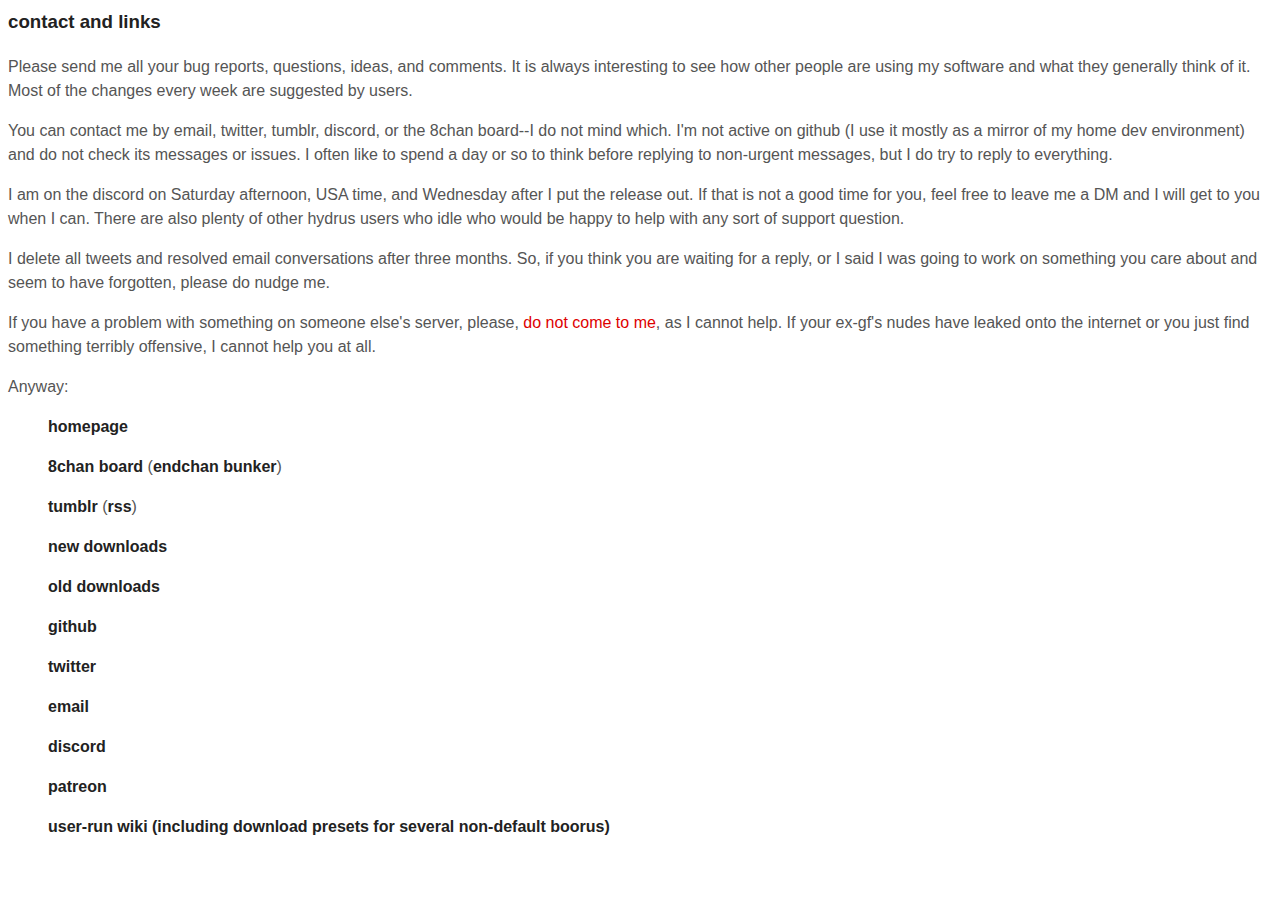
<file: help/contact.html>
<html>
	<head>
		<title>contact</title>
		<link href="hydrus.ico" rel="shortcut icon" />
		<link href="style.css" rel="stylesheet" type="text/css" />
	</head>
	<body>
		<div class="content">
			<h3>contact and links</h3>
			<p>Please send me all your bug reports, questions, ideas, and comments. It is always interesting to see how other people are using my software and what they generally think of it. Most of the changes every week are suggested by users.</p>
			<p>You can contact me by email, twitter, tumblr, discord, or the 8chan board--I do not mind which. I'm not active on github (I use it mostly as a mirror of my home dev environment) and do not check its messages or issues. I often like to spend a day or so to think before replying to non-urgent messages, but I do try to reply to everything.</p>
			<p>I am on the discord on Saturday afternoon, USA time, and Wednesday after I put the release out. If that is not a good time for you, feel free to leave me a DM and I will get to you when I can. There are also plenty of other hydrus users who idle who would be happy to help with any sort of support question.</p>
			<p>I delete all tweets and resolved email conversations after three months. So, if you think you are waiting for a reply, or I said I was going to work on something you care about and seem to have forgotten, please do nudge me.</p>
			<p>If you have a problem with something on someone else's server, please, <span class="warning">do not come to me</span>, as I cannot help. If your ex-gf's nudes have leaked onto the internet or you just find something terribly offensive, I cannot help you at all.</p>
			<p>Anyway:</p>
			<ul>
				<li><a href="https://hydrusnetwork.github.io/hydrus/">homepage</a></li>
				<li><a href="https://8ch.net/hydrus/index.html">8chan board</a> (<a href="https://endchan.net/hydrus/">endchan bunker</a>)</li>
				<li><a href="http://hydrus.tumblr.com">tumblr</a> (<a href="http://hydrus.tumblr.com/rss">rss</a>)</li>
				<li><a href="https://github.com/hydrusnetwork/hydrus/releases">new downloads</a></li>
				<li><a href="https://www.mediafire.com/hydrus">old downloads</a></li>
				<li><a href="https://github.com/hydrusnetwork/hydrus">github</a></li>
				<li><a href="https://twitter.com/hydrusnetwork">twitter</a></li>
				<li><a href="mailto:hydrus.admin@gmail.com">email</a></li>
				<li><a href="https://discord.gg/3H8UTpb">discord</a></li>
				<li><a href="https://www.patreon.com/hydrus_dev">patreon</a></li>
				<li><a href="https://github.com/CuddleBear92/Hydrus-Presets-and-Scripts">user-run wiki (including download presets for several non-default boorus)</a>
			</ul>
		</div>
	</body>
</html>
</file>
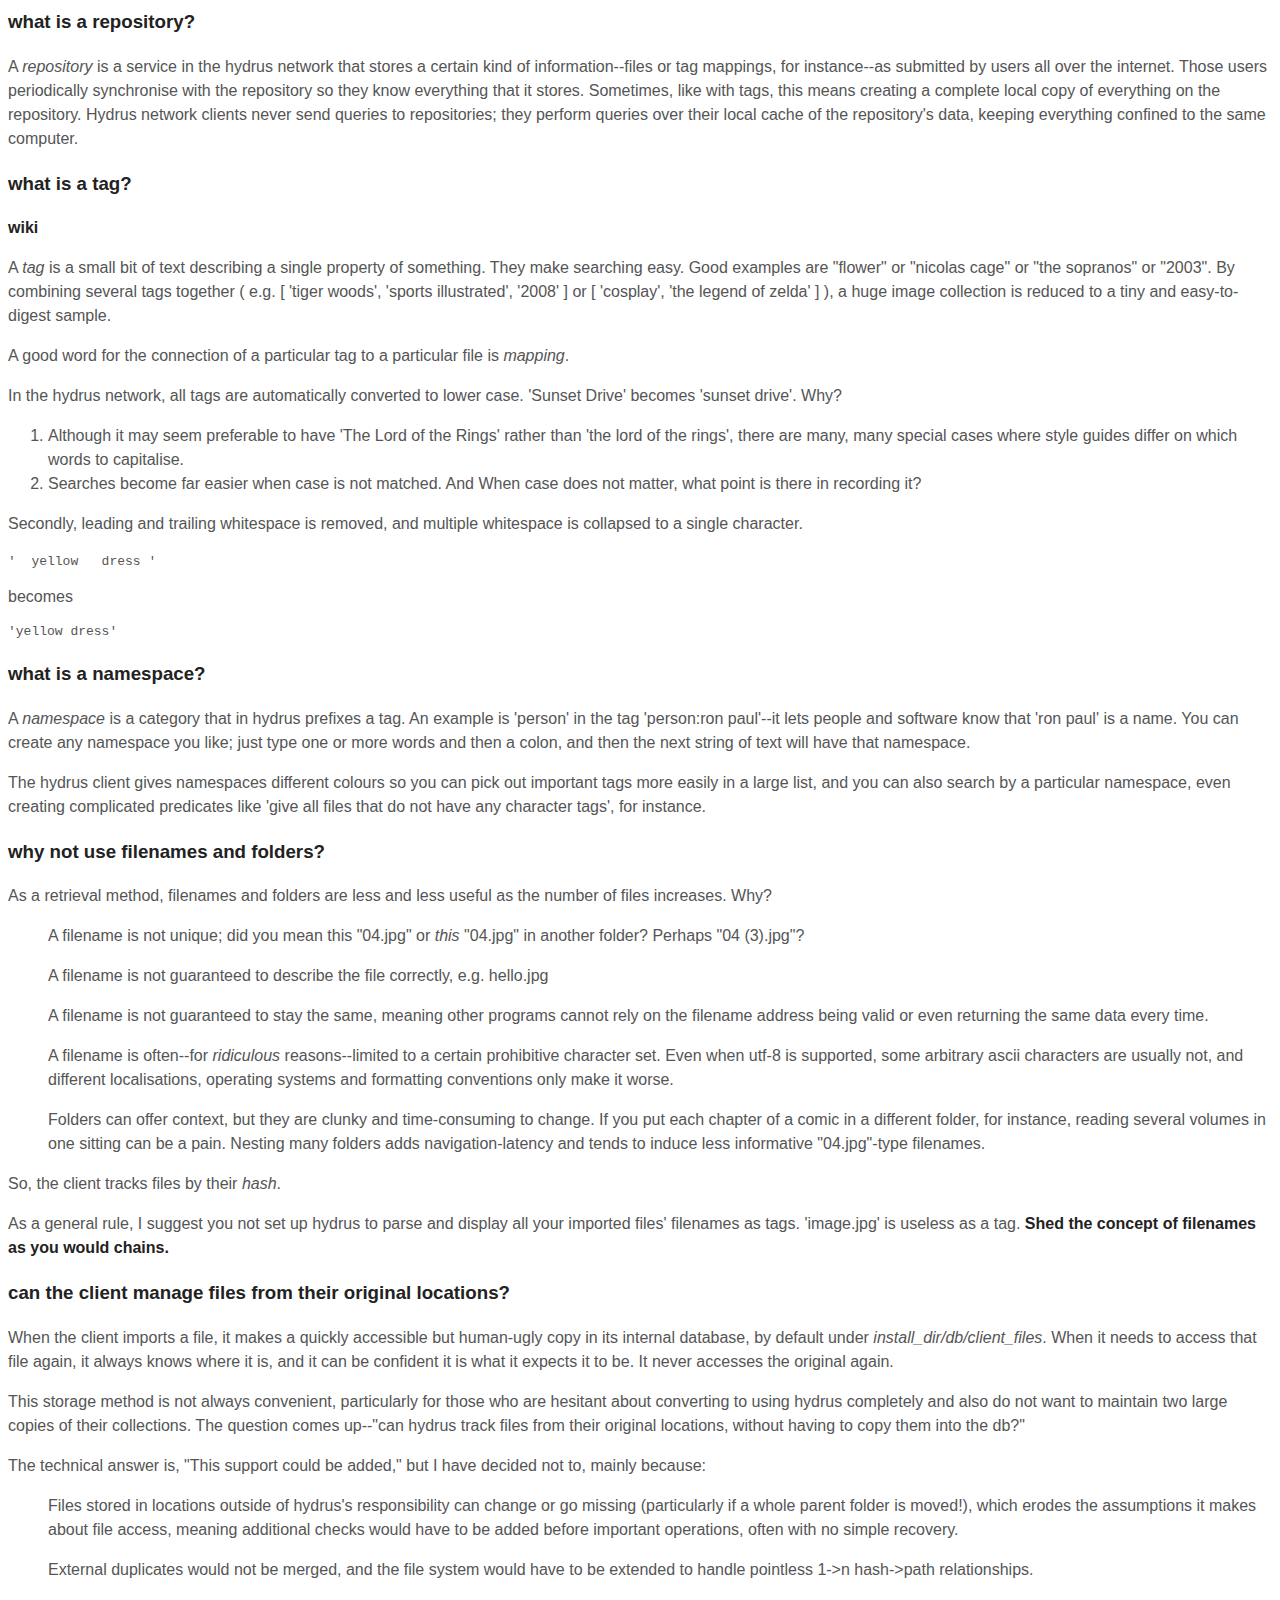
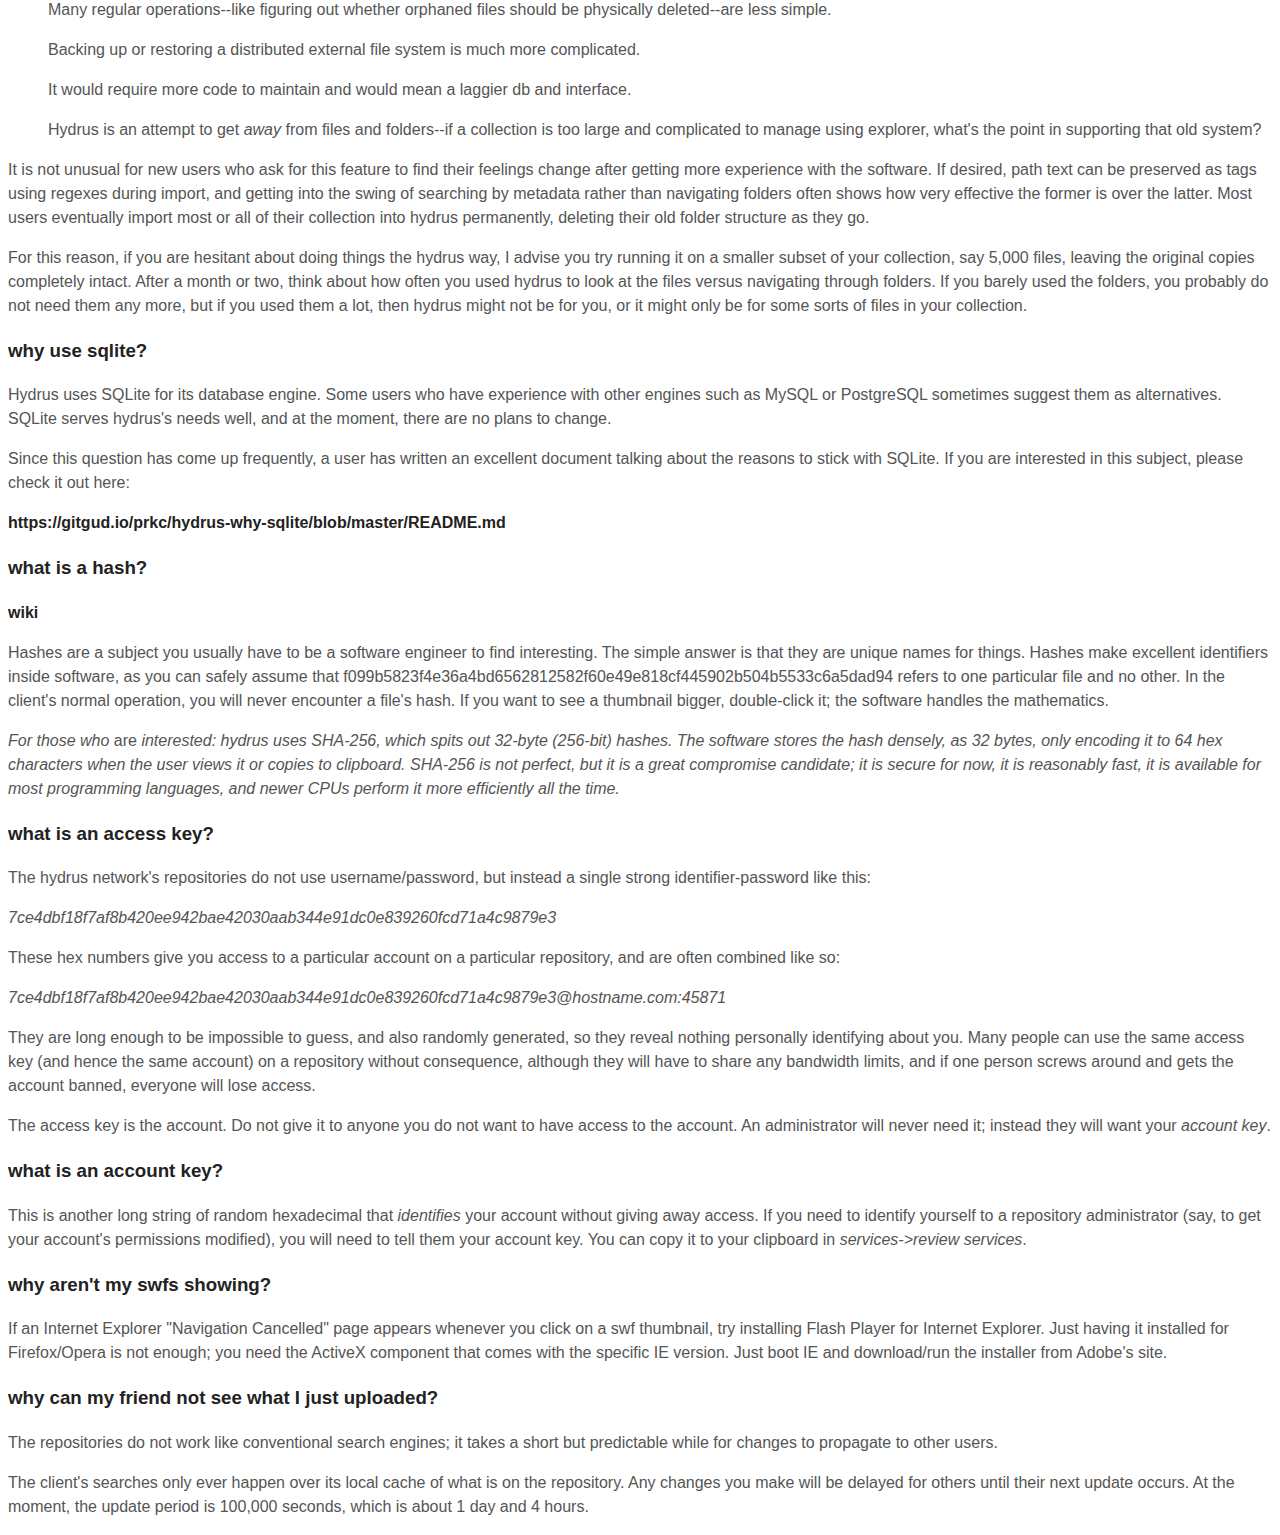
<file: help/faq.html>
<html>
	<head>
		<title>faq</title>
		<link href="hydrus.ico" rel="shortcut icon" />
		<link href="style.css" rel="stylesheet" type="text/css" />
	</head>
	<body>
		<div class="content">
			<a id="repositories"><h3>what is a repository?</h3></a>
			<p>A <i>repository</i> is a service in the hydrus network that stores a certain kind of information--files or tag mappings, for instance--as submitted by users all over the internet. Those users periodically synchronise with the repository so they know everything that it stores. Sometimes, like with tags, this means creating a complete local copy of everything on the repository. Hydrus network clients never send queries to repositories; they perform queries over their local cache of the repository's data, keeping everything confined to the same computer.</p>
			<a id="tags"><h3>what is a tag?</h3></a>
			<p><a href="https://en.wikipedia.org/wiki/Tag_(metadata)">wiki</a></p>
			<p>A <i>tag</i> is a small bit of text describing a single property of something. They make searching easy. Good examples are "flower" or "nicolas cage" or "the sopranos" or "2003". By combining several tags together ( e.g. [ 'tiger woods', 'sports illustrated', '2008' ] or [ 'cosplay', 'the legend of zelda' ] ), a huge image collection is reduced to a tiny and easy-to-digest sample.</p>
			<p>A good word for the connection of a particular tag to a particular file is <i>mapping</i>.</p>
			<p>In the hydrus network, all tags are automatically converted to lower case. 'Sunset Drive' becomes 'sunset drive'. Why?</p>
			<ol>
				<li>Although it may seem preferable to have 'The Lord of the Rings' rather than 'the lord of the rings', there are many, many special cases where style guides differ on which words to capitalise.</li>
				<li>Searches become far easier when case is not matched. And When case does not matter, what point is there in recording it?</li>
			</ol>
			<p>Secondly, leading and trailing whitespace is removed, and multiple whitespace is collapsed to a single character. <pre>'  yellow   dress '</pre> becomes <pre>'yellow dress'</pre></p>
			<a id="namespaces"><h3>what is a namespace?</h3></a>
			<p>A <i>namespace</i> is a category that in hydrus prefixes a tag. An example is 'person' in the tag 'person:ron paul'--it lets people and software know that 'ron paul' is a name. You can create any namespace you like; just type one or more words and then a colon, and then the next string of text will have that namespace.</p>
			<p>The hydrus client gives namespaces different colours so you can pick out important tags more easily in a large list, and you can also search by a particular namespace, even creating complicated predicates like 'give all files that do not have any character tags', for instance.</p>
			<a id="filenames"><h3>why not use filenames and folders?</h3></a>
			<p>As a retrieval method, filenames and folders are less and less useful as the number of files increases. Why?</p>
			<ul>
				<li>A filename is not unique; did you mean this "04.jpg" or <i>this</i> "04.jpg" in another folder? Perhaps "04 (3).jpg"?</li>
				<li>A filename is not guaranteed to describe the file correctly, e.g. hello.jpg</li>
				<li>A filename is not guaranteed to stay the same, meaning other programs cannot rely on the filename address being valid or even returning the same data every time.</li>
				<li>A filename is often--for <i>ridiculous</i> reasons--limited to a certain prohibitive character set. Even when utf-8 is supported, some arbitrary ascii characters are usually not, and different localisations, operating systems and formatting conventions only make it worse.</p>
				<li>Folders can offer context, but they are clunky and time-consuming to change. If you put each chapter of a comic in a different folder, for instance, reading several volumes in one sitting can be a pain. Nesting many folders adds navigation-latency and tends to induce less informative "04.jpg"-type filenames.</li>
			</ul>
			<p>So, the client tracks files by their <i>hash</i>.</p>
			<p>As a general rule, I suggest you not set up hydrus to parse and display all your imported files' filenames as tags. 'image.jpg' is useless as a tag. <a href="https://www.youtube.com/watch?v=_yYS0ZZdsnA">Shed the concept of filenames as you would chains.</a></p>
			<a id="external_files"><h3>can the client manage files from their original locations?</h3></a>
			<p>When the client imports a file, it makes a quickly accessible but human-ugly copy in its internal database, by default under <i>install_dir/db/client_files</i>. When it needs to access that file again, it always knows where it is, and it can be confident it is what it expects it to be. It never accesses the original again.</p>
			<p>This storage method is not always convenient, particularly for those who are hesitant about converting to using hydrus completely and also do not want to maintain two large copies of their collections. The question comes up--"can hydrus track files from their original locations, without having to copy them into the db?"</p>
			<p>The technical answer is, "This support could be added," but I have decided not to, mainly because:</p>
			<ul>
				<li>Files stored in locations outside of hydrus's responsibility can change or go missing (particularly if a whole parent folder is moved!), which erodes the assumptions it makes about file access, meaning additional checks would have to be added before important operations, often with no simple recovery.</li>
				<li>External duplicates would not be merged, and the file system would have to be extended to handle pointless 1->n hash->path relationships.</li>
				<li>Many regular operations--like figuring out whether orphaned files should be physically deleted--are less simple.</li>
				<li>Backing up or restoring a distributed external file system is much more complicated.</li>
				<li>It would require more code to maintain and would mean a laggier db and interface.</li>
				<li>Hydrus is an attempt to get <i>away</i> from files and folders--if a collection is too large and complicated to manage using explorer, what's the point in supporting that old system?</li>
			</ul>
			<p>It is not unusual for new users who ask for this feature to find their feelings change after getting more experience with the software. If desired, path text can be preserved as tags using regexes during import, and getting into the swing of searching by metadata rather than navigating folders often shows how very effective the former is over the latter. Most users eventually import most or all of their collection into hydrus permanently, deleting their old folder structure as they go.</p>
			<p>For this reason, if you are hesitant about doing things the hydrus way, I advise you try running it on a smaller subset of your collection, say 5,000 files, leaving the original copies completely intact. After a month or two, think about how often you used hydrus to look at the files versus navigating through folders. If you barely used the folders, you probably do not need them any more, but if you used them a lot, then hydrus might not be for you, or it might only be for some sorts of files in your collection.</p>
			<a id="sqlite"><h3>why use sqlite?</h3></a>
			<p>Hydrus uses SQLite for its database engine. Some users who have experience with other engines such as MySQL or PostgreSQL sometimes suggest them as alternatives. SQLite serves hydrus's needs well, and at the moment, there are no plans to change.</p>
			<p>Since this question has come up frequently, a user has written an excellent document talking about the reasons to stick with SQLite. If you are interested in this subject, please check it out here:</p>
			<p><a href="https://gitgud.io/prkc/hydrus-why-sqlite/blob/master/README.md">https://gitgud.io/prkc/hydrus-why-sqlite/blob/master/README.md</a></p>
			<a id="hashes"><h3>what is a hash?</h3></a>
			<p><a href="https://en.wikipedia.org/wiki/Hash_function">wiki</a></p>
			<p>Hashes are a subject you usually have to be a software engineer to find interesting. The simple answer is that they are unique names for things. Hashes make excellent identifiers inside software, as you can safely assume that f099b5823f4e36a4bd6562812582f60e49e818cf445902b504b5533c6a5dad94 refers to one particular file and no other. In the client's normal operation, you will never encounter a file's hash. If you want to see a thumbnail bigger, double-click it; the software handles the mathematics.</p>
			<p><i>For those who </i>are<i> interested: hydrus uses SHA-256, which spits out 32-byte (256-bit) hashes. The software stores the hash densely, as 32 bytes, only encoding it to 64 hex characters when the user views it or copies to clipboard. SHA-256 is not perfect, but it is a great compromise candidate; it is secure for now, it is reasonably fast, it is available for most programming languages, and newer CPUs perform it more efficiently all the time.</i></p>
			<a id="access_keys"><h3>what is an access key?</h3></a>
			<p>The hydrus network's repositories do not use username/password, but instead a single strong identifier-password like this:</p>
			<p><i>7ce4dbf18f7af8b420ee942bae42030aab344e91dc0e839260fcd71a4c9879e3</i></p>
			<p>These hex numbers give you access to a particular account on a particular repository, and are often combined like so:</p>
			<p><i>7ce4dbf18f7af8b420ee942bae42030aab344e91dc0e839260fcd71a4c9879e3@hostname.com:45871</i></p>
			<p>They are long enough to be impossible to guess, and also randomly generated, so they reveal nothing personally identifying about you. Many people can use the same access key (and hence the same account) on a repository without consequence, although they will have to share any bandwidth limits, and if one person screws around and gets the account banned, everyone will lose access.</p>
			<p>The access key is the account. Do not give it to anyone you do not want to have access to the account. An administrator will never need it; instead they will want your <i>account key</i>.</p>
			<a id="account_keys"><h3>what is an account key?</h3></a>
			<p>This is another long string of random hexadecimal that <i>identifies</i> your account without giving away access. If you need to identify yourself to a repository administrator (say, to get your account's permissions modified), you will need to tell them your account key. You can copy it to your clipboard in <i>services->review services</i>.</p>
			<h3>why aren't my swfs showing?</h3>
			<p>If an Internet Explorer "Navigation Cancelled" page appears whenever you click on a swf thumbnail, try installing Flash Player for Internet Explorer. Just having it installed for Firefox/Opera is not enough; you need the ActiveX component that comes with the specific IE version. Just boot IE and download/run the installer from Adobe's site.</p>
			<a id="delays"><h3>why can my friend not see what I just uploaded?</h3></a>
			<p>The repositories do not work like conventional search engines; it takes a short but predictable while for changes to propagate to other users.</p>
			<p>The client's searches only ever happen over its local cache of what is on the repository. Any changes you make will be delayed for others until their next update occurs. At the moment, the update period is 100,000 seconds, which is about 1 day and 4 hours.</p>
		</div>
	</body>
</html>
</file>
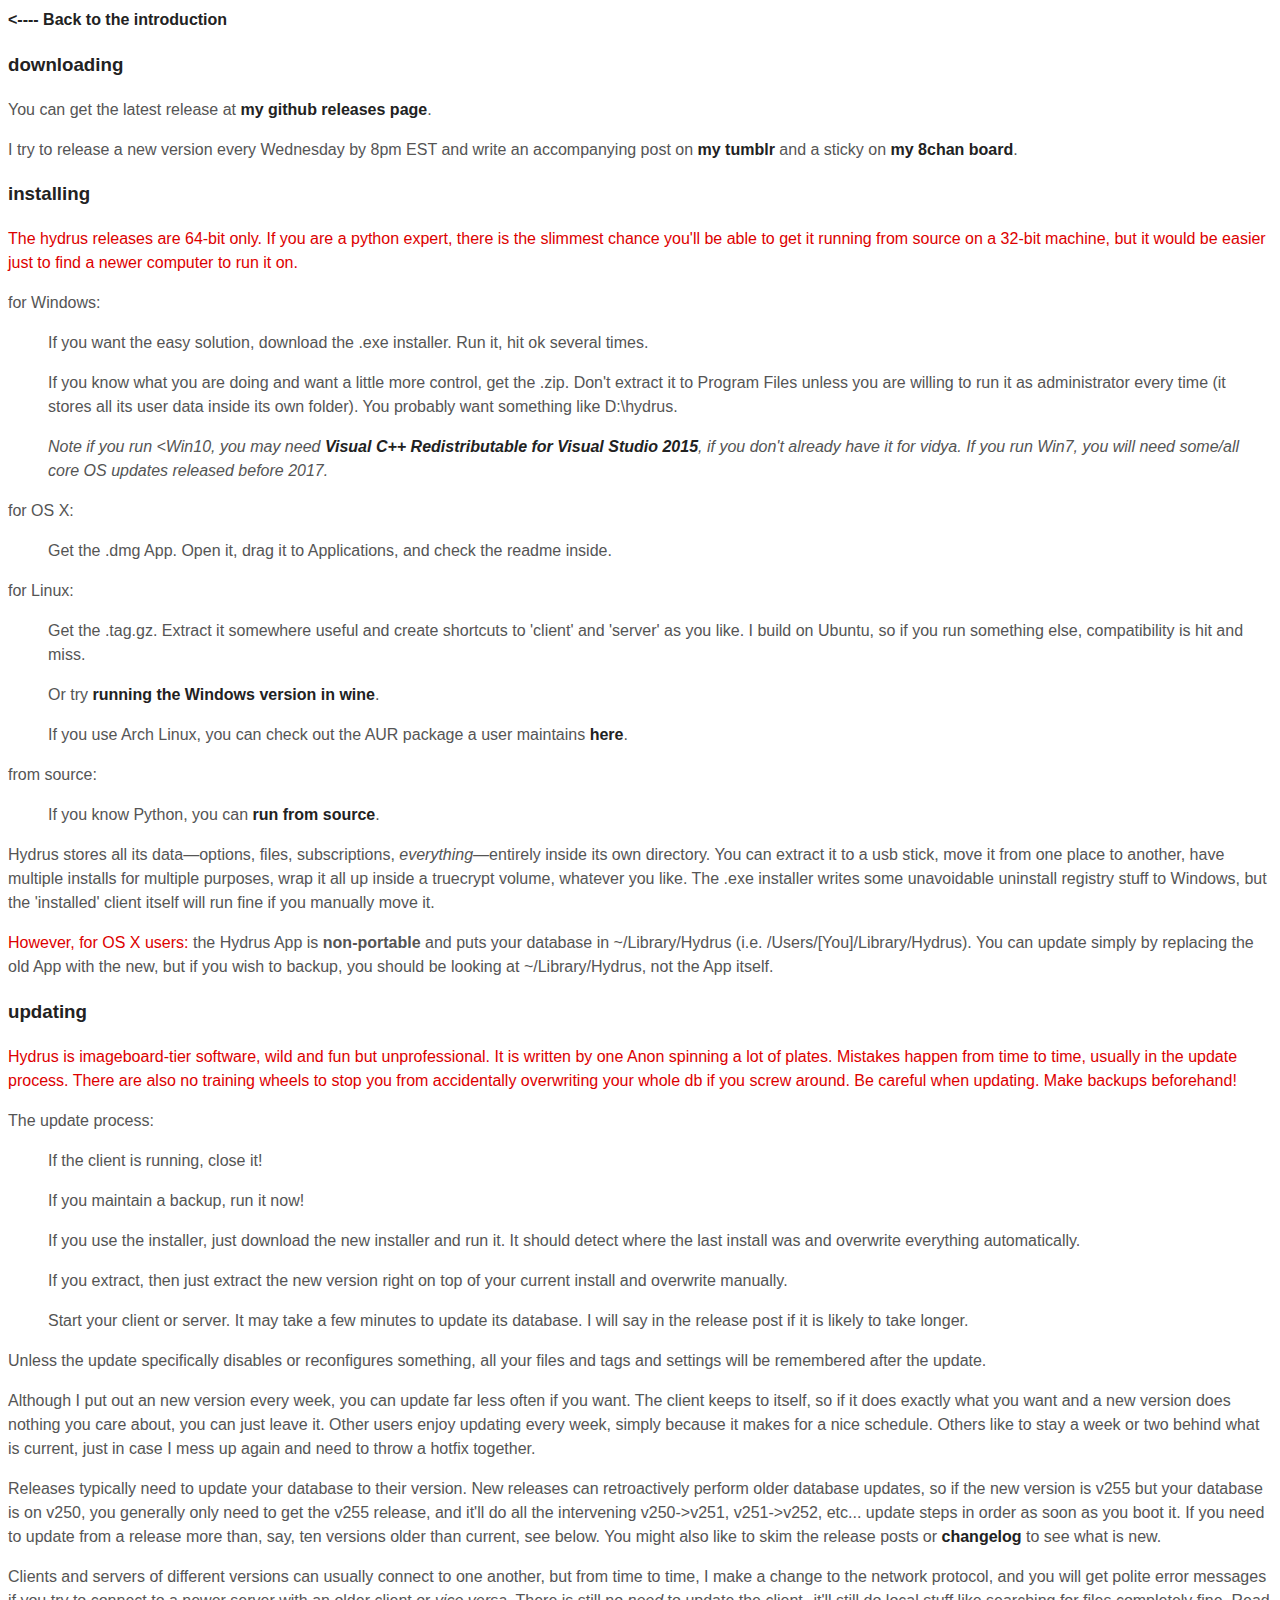
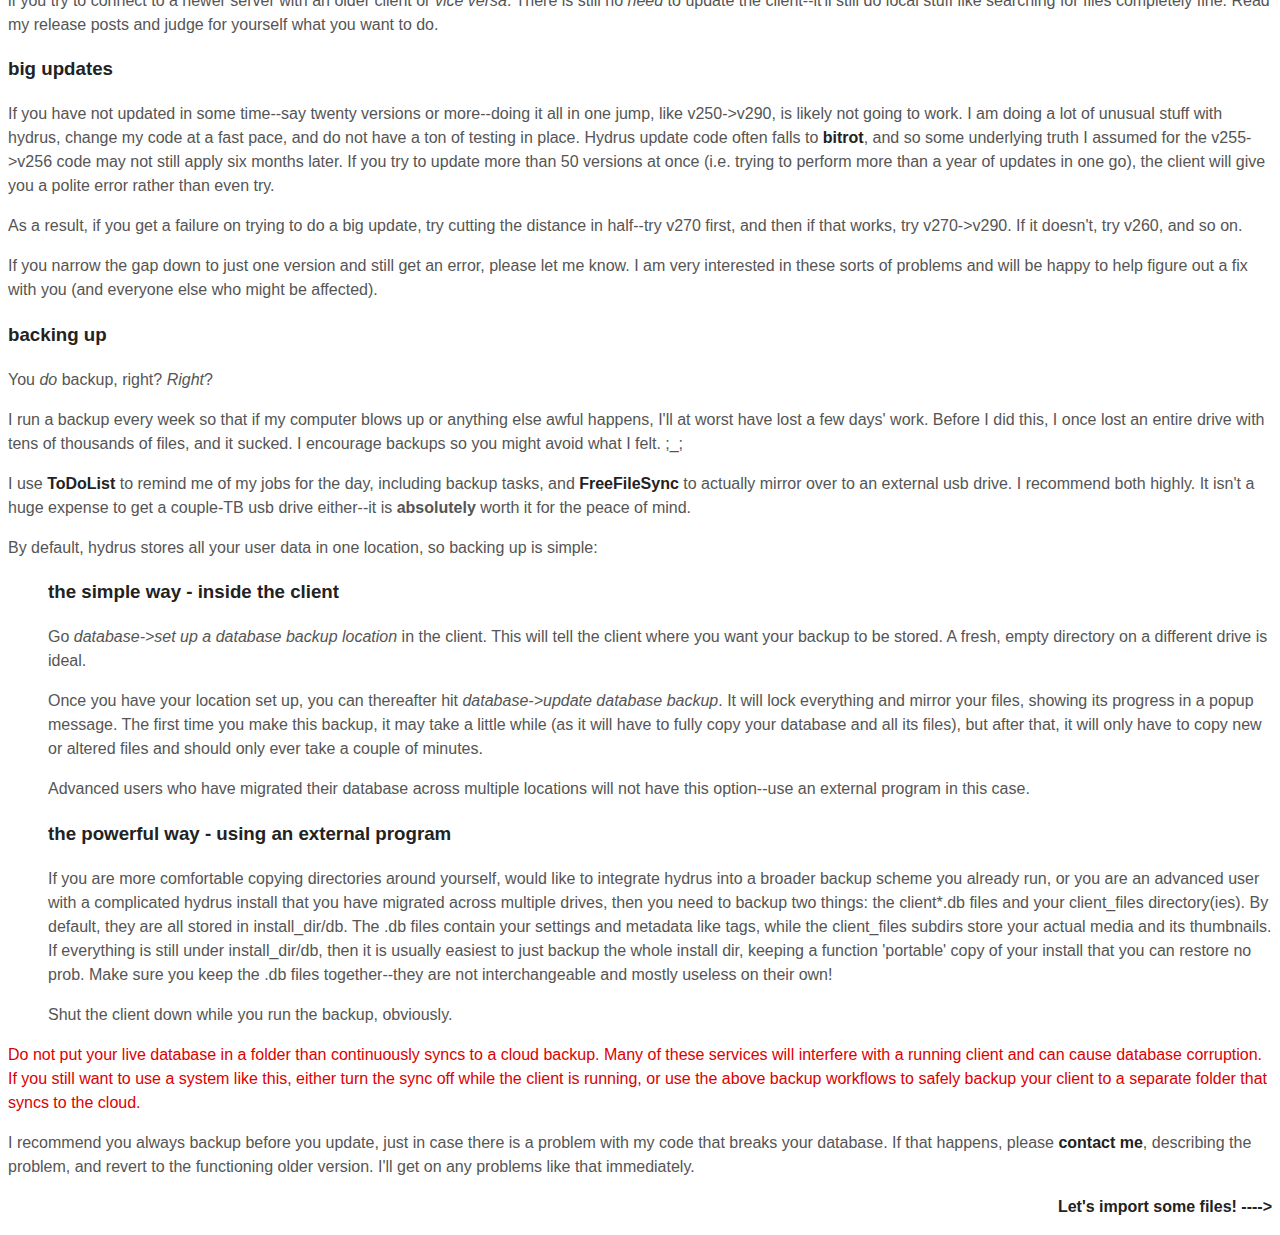
<file: help/getting_started_installing.html>
<html>
	<head>
		<title>getting started - installing and updating</title>
		<link href="hydrus.ico" rel="shortcut icon" />
		<link href="style.css" rel="stylesheet" type="text/css" />
	</head>
	<body>
		<div class="content">
			<p><a href="introduction.html"><---- Back to the introduction</a></p>
			<h3>downloading</h3>
			<p>You can get the latest release at <a href="https://github.com/hydrusnetwork/hydrus/releases">my github releases page</a>.</p>
			<p>I try to release a new version every Wednesday by 8pm EST and write an accompanying post on <a href="http://hydrus.tumblr.com/">my tumblr</a> and a sticky on <a href="https://8ch.net/hydrus/index.html">my 8chan board</a>.</p>
			<h3>installing</h3>
			<p class="warning">The hydrus releases are 64-bit only. If you are a python expert, there is the slimmest chance you'll be able to get it running from source on a 32-bit machine, but it would be easier just to find a newer computer to run it on.</p>
			<p>for Windows:</p>
			<ul>
				<li>If you want the easy solution, download the .exe installer. Run it, hit ok several times.</li>
				<li>If you know what you are doing and want a little more control, get the .zip. Don't extract it to Program Files unless you are willing to run it as administrator every time (it stores all its user data inside its own folder). You probably want something like D:\hydrus.</li>
				<li><i>Note if you run &lt;Win10, you may need <a href="https://www.microsoft.com/en-us/download/details.aspx?id=48145">Visual C++ Redistributable for Visual Studio 2015</a>, if you don't already have it for vidya. If you run Win7, you will need some/all core OS updates released before 2017.</i></li>
			</ul>
			<p>for OS X:</p>
			<ul>
				<li>Get the .dmg App. Open it, drag it to Applications, and check the readme inside.</li>
			</ul>
			<p>for Linux:</p>
			<ul>
				<li>Get the .tag.gz. Extract it somewhere useful and create shortcuts to 'client' and 'server' as you like. I build on Ubuntu, so if you run something else, compatibility is hit and miss.</li>
				<li>Or try <a href="wine.html">running the Windows version in wine</a>.</li>
				<li>If you use Arch Linux, you can check out the AUR package a user maintains <a href="https://aur4.archlinux.org/packages/hydrus/">here</a>.</li>
			</ul>
			<p>from source:</p>
			<ul>
				<li>If you know Python, you can <a href="running_from_source.html">run from source</a>.</li>
			</ul>
			<p>Hydrus stores all its data&#x2014;options, files, subscriptions, <i>everything</i>&#x2014;entirely inside its own directory. You can extract it to a usb stick, move it from one place to another, have multiple installs for multiple purposes, wrap it all up inside a truecrypt volume, whatever you like. The .exe installer writes some unavoidable uninstall registry stuff to Windows, but the 'installed' client itself will run fine if you manually move it.</p>
			<p><span class="warning">However, for OS X users:</span> the Hydrus App is <b>non-portable</b> and puts your database in ~/Library/Hydrus (i.e. /Users/[You]/Library/Hydrus). You can update simply by replacing the old App with the new, but if you wish to backup, you should be looking at ~/Library/Hydrus, not the App itself.</p>
			<h3>updating</h3>
			<p class="warning">Hydrus is imageboard-tier software, wild and fun but unprofessional. It is written by one Anon spinning a lot of plates. Mistakes happen from time to time, usually in the update process. There are also no training wheels to stop you from accidentally overwriting your whole db if you screw around. Be careful when updating. Make backups beforehand!</p>
			<p>The update process:<p>
			<ul>
				<li>If the client is running, close it!</li>
				<li>If you maintain a backup, run it now!</li>
				<li>If you use the installer, just download the new installer and run it. It should detect where the last install was and overwrite everything automatically.</li>
				<li>If you extract, then just extract the new version right on top of your current install and overwrite manually.</li>
				<li>Start your client or server. It may take a few minutes to update its database. I will say in the release post if it is likely to take longer.</li>
			</ul>
			<p>Unless the update specifically disables or reconfigures something, all your files and tags and settings will be remembered after the update.</p>
			<p>Although I put out an new version every week, you can update far less often if you want. The client keeps to itself, so if it does exactly what you want and a new version does nothing you care about, you can just leave it. Other users enjoy updating every week, simply because it makes for a nice schedule. Others like to stay a week or two behind what is current, just in case I mess up again and need to throw a hotfix together.</p>
			<p>Releases typically need to update your database to their version. New releases can retroactively perform older database updates, so if the new version is v255 but your database is on v250, you generally only need to get the v255 release, and it'll do all the intervening v250->v251, v251->v252, etc... update steps in order as soon as you boot it. If you need to update from a release more than, say, ten versions older than current, see below. You might also like to skim the release posts or <a href="changelog.html">changelog</a> to see what is new.</p>
			<p>Clients and servers of different versions can usually connect to one another, but from time to time, I make a change to the network protocol, and you will get polite error messages if you try to connect to a newer server with an older client or <i>vice versa</i>. There is still no <i>need</i> to update the client--it'll still do local stuff like searching for files completely fine. Read my release posts and judge for yourself what you want to do.</p>
			<h3 id="big_updates">big updates</h3>
			<p>If you have not updated in some time--say twenty versions or more--doing it all in one jump, like v250->v290, is likely not going to work. I am doing a lot of unusual stuff with hydrus, change my code at a fast pace, and do not have a ton of testing in place. Hydrus update code often falls to <a href="https://en.wikipedia.org/wiki/Software_rot">bitrot</a>, and so some underlying truth I assumed for the v255->v256 code may not still apply six months later. If you try to update more than 50 versions at once (i.e. trying to perform more than a year of updates in one go), the client will give you a polite error rather than even try.</p>
			<p>As a result, if you get a failure on trying to do a big update, try cutting the distance in half--try v270 first, and then if that works, try v270->v290. If it doesn't, try v260, and so on.</p>
			<p>If you narrow the gap down to just one version and still get an error, please let me know. I am very interested in these sorts of problems and will be happy to help figure out a fix with you (and everyone else who might be affected).</p>
			<h3 id="backing_up">backing up</h3>
			<p>You <i>do</i> backup, right? <i>Right</i>?</p>
			<p>I run a backup every week so that if my computer blows up or anything else awful happens, I'll at worst have lost a few days' work. Before I did this, I once lost an entire drive with tens of thousands of files, and it sucked. I encourage backups so you might avoid what I felt. ;_;</p>
			<p>I use <a href="http://www.abstractspoon.com/tdl_resources.html">ToDoList</a> to remind me of my jobs for the day, including backup tasks, and <a href="http://sourceforge.net/projects/freefilesync/">FreeFileSync</a> to actually mirror over to an external usb drive. I recommend both highly. It isn't a huge expense to get a couple-TB usb drive either--it is <b>absolutely</b> worth it for the peace of mind.</p>
			<p>By default, hydrus stores all your user data in one location, so backing up is simple:</p>
			<ul>
				<li>
					<p><h3>the simple way - inside the client</h3></p>
					<p>Go <i>database->set up a database backup location</i> in the client. This will tell the client where you want your backup to be stored. A fresh, empty directory on a different drive is ideal.</p>
					<p>Once you have your location set up, you can thereafter hit <i>database->update database backup</i>. It will lock everything and mirror your files, showing its progress in a popup message. The first time you make this backup, it may take a little while (as it will have to fully copy your database and all its files), but after that, it will only have to copy new or altered files and should only ever take a couple of minutes.</p>
					<p>Advanced users who have migrated their database across multiple locations will not have this option--use an external program in this case.</p>
				</li>
				<li>
					<p><h3>the powerful way - using an external program</h3></p>
					<p>If you are more comfortable copying directories around yourself, would like to integrate hydrus into a broader backup scheme you already run, or you are an advanced user with a complicated hydrus install that you have migrated across multiple drives, then you need to backup two things: the client*.db files and your client_files directory(ies). By default, they are all stored in install_dir/db. The .db files contain your settings and metadata like tags, while the client_files subdirs store your actual media and its thumbnails. If everything is still under install_dir/db, then it is usually easiest to just backup the whole install dir, keeping a function 'portable' copy of your install that you can restore no prob. Make sure you keep the .db files together--they are not interchangeable and mostly useless on their own!</p>
					<p>Shut the client down while you run the backup, obviously.</p>
				</li>
			</ul>
			<p class="warning">Do not put your live database in a folder than continuously syncs to a cloud backup. Many of these services will interfere with a running client and can cause database corruption. If you still want to use a system like this, either turn the sync off while the client is running, or use the above backup workflows to safely backup your client to a separate folder that syncs to the cloud.</p>
			<p>I recommend you always backup before you update, just in case there is a problem with my code that breaks your database. If that happens, please <a href="contact.html">contact me</a>, describing the problem, and revert to the functioning older version. I'll get on any problems like that immediately.</p>
			<p class="right"><a href="getting_started_files.html">Let's import some files! ----></a></p>
		</div>
	</body>
</html>
</file>
<file: help/style.css>
a { color: #222; text-decoration: none; font-weight: bold; }
a:hover { color: #555 }
body { font-family: "Calibri", Arial, sans-serif; color: #555; line-height: 1.5; }
h3 { color: #222; }
ul li { list-style: none; margin: 1.0em 0em; }
ul.bulletpoint li { list-style: disc; margin: 1.0em 0em; }
th { text-align: center; }
tr { text-align: center; }

.de { color: #d00 }
.su { color: #0d0 }
.dealwithit { color: #ff0000; text-shadow:
1px 1px 0 #ff7f00,
2px 2px 0 #ffff00,
3px 3px 0 #00ff00,
4px 4px 0 #0000ff,
5px 5px 0 #6600ff,
6px 6px 0 #8b00ff; }
.warning { color: #d00 }
.warning a { color: #00d }
.apiborder { border-left: 5px; border-left-color: #333377; border-style: hidden hidden hidden solid; padding: 0.5em; margin: 1.0em; }
.lololol { text-decoration: line-through; }
.right { text-align: right; }
.screenshot { float: right; clear: both; margin: 10px; }
.spoiler:not(:hover) { color: #000; background-color: #000 }
</file>
